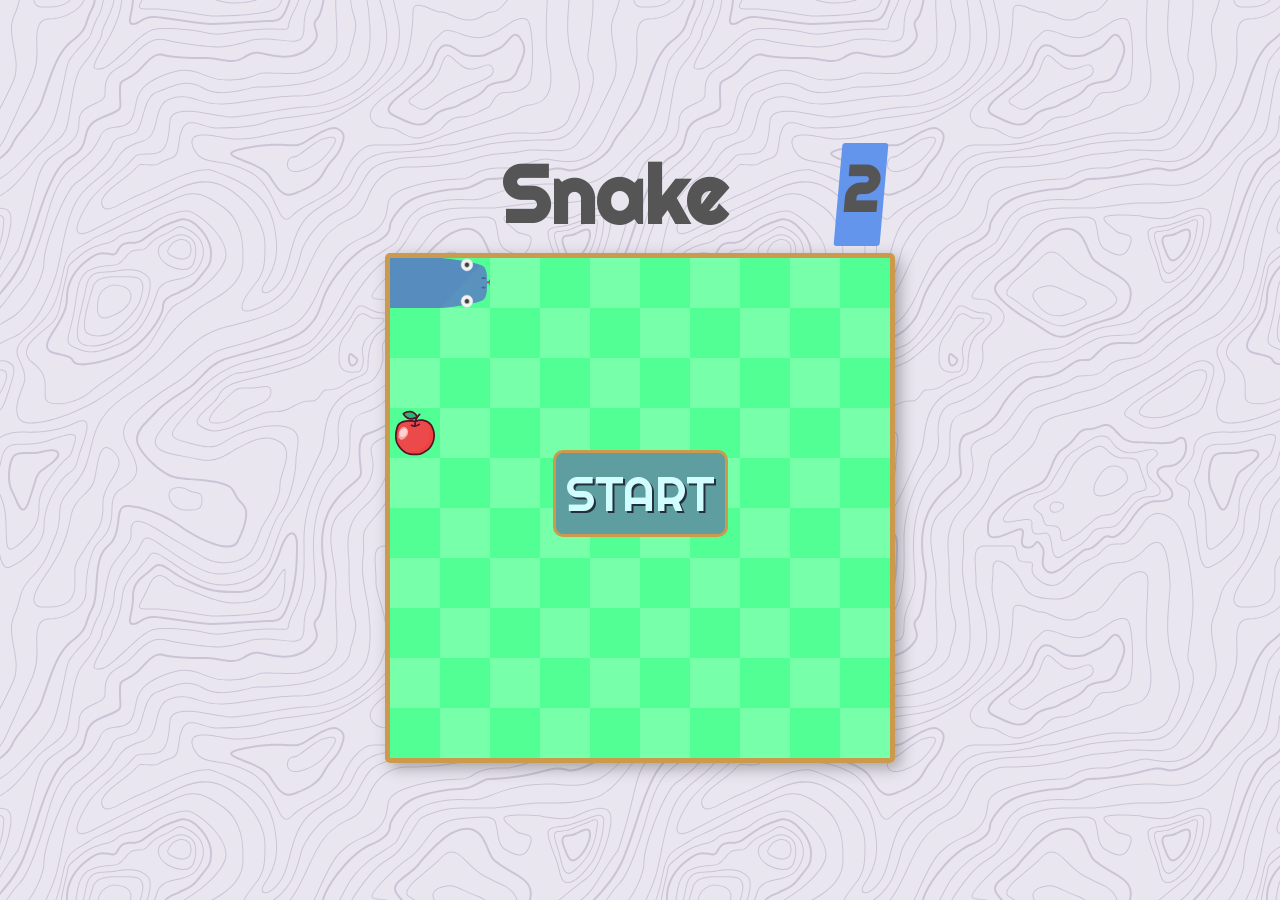
<file: index.html>
<!DOCTYPE html>
<html lang="en">

<head>
    <meta charset="UTF-8">
    <meta name="viewport" content="width=device-width, initial-scale=1.0">
    <meta http-equiv="X-UA-Compatible" content="ie=edge">
    <title>Snake game</title>

    <link rel="stylesheet" href="css/style.css">
    <link rel="stylesheet" href="css/bg.css">

</head>

<body>
    <div class="container">
        <div id="header">
            <h1 id="logo">Snake</h1>
            <h2 id="counter">0</h2>
        </div>
        <canvas id="canvas" width="500px" height="500px"></canvas>
        <div id="statement">
            <button id="start">START</button>
        </div>
    </div>

    <script src="script/canvas.js"></script>
</body>

</html>
</file>
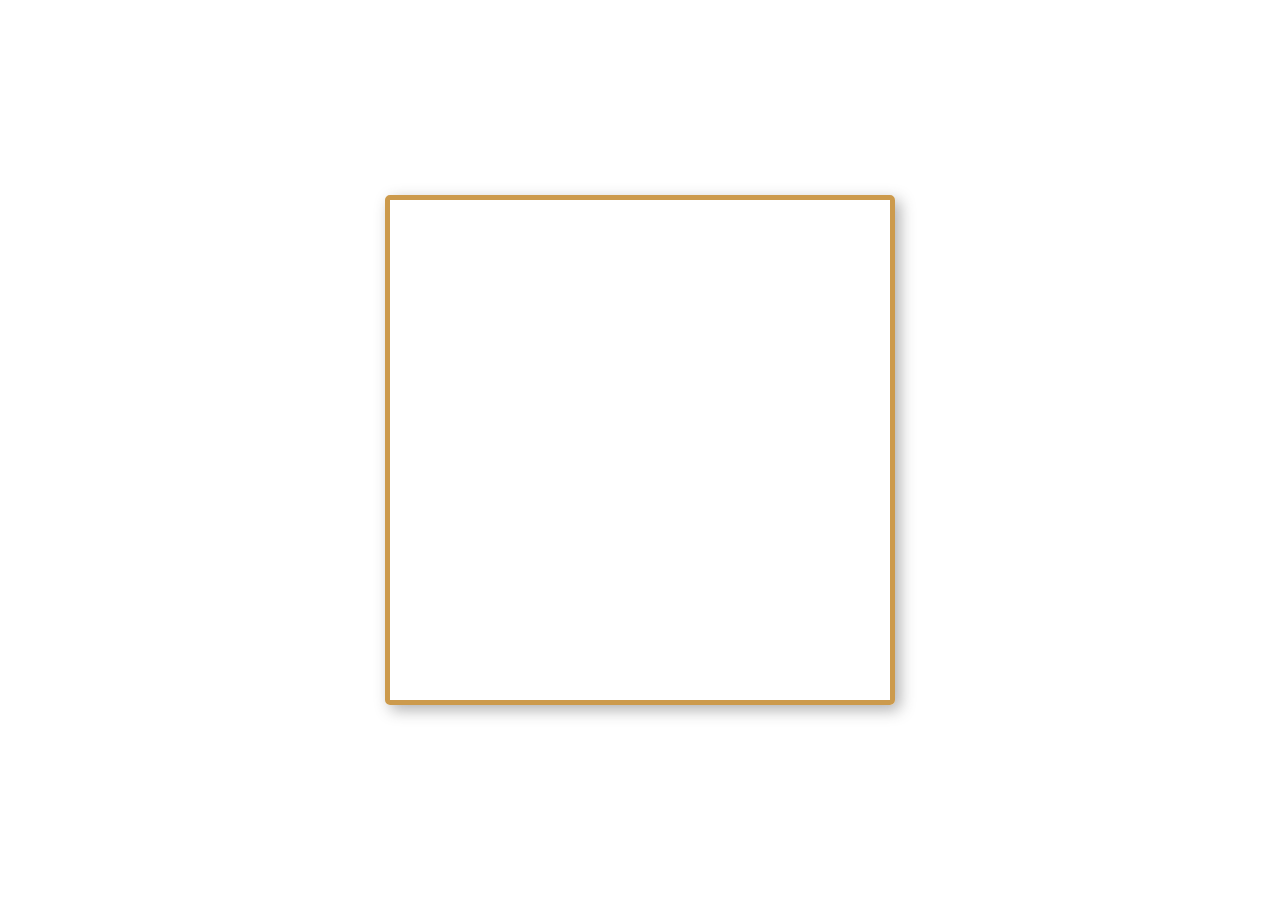
<file: canvas.html>
<!DOCTYPE html>
<html lang="en">

<head>
    <meta charset="UTF-8">
    <meta name="viewport" content="width=device-width, initial-scale=1.0">
    <meta http-equiv="X-UA-Compatible" content="ie=edge">
    <title>Snake game</title>

    <link rel="stylesheet" href="css/style.css">

</head>

<body>
    <div class="container">
        <canvas id="canvas" width="500px" height="500px"></canvas>
    </div>

    <script src="script/canvas.js"></script>
</body>

</html>
</file>
<file: css/style.css>
@import url(https://fonts.googleapis.com/css?family=Righteous);

body,
html, h2
{
    margin: 0;
    padding: 0;
    font-family: 'Righteous', cursive;

    /* background-color: #DFDBE5; */
}

* 
{
    box-sizing: border-box;
}

.container 
{
    display: flex;
    width: 100%;
    height: 100vh;
    justify-content: center;
    align-items: center;
    flex-direction: column;
}

#canvas 
{
    margin: 0;
    border: 5px solid #CC9A4C;
    border-radius: 5px;
    box-shadow: 5px 5px 15px rgba(58, 58, 58, .4);
}

#header
{
    width: 500px;
    display: flex;
    flex-direction: row;
    justify-content: space-between;
}

h1#logo,
#counter
{
    color: rgb(85, 85, 85);
    margin: 0.1em;
}

#logo
{
    flex-basis: 100%;
    flex: 1;
    text-align: center;
    font-size: 5em;
}

#counter
{
    margin-left: auto;
    background-color: cornflowerblue;
    padding: 0 5px;
    padding-top:5px;
    font-size: 4em;
    transform: skewX(-5deg);
    border-radius: 3px;
}

#statement
{
        display: flex;
        width: 100%;
        justify-content: center;
        align-items: center;
        flex-direction: column;
}

button
{
    font-family: 'Righteous', cursive;
    font-size: 3em;
    background-color: cadetblue;
    color: rgb(210, 253, 255);
    text-shadow: 2px 2px 0 rgb(34, 47, 63);
    border-radius: 10px;
    padding: 10px;
    border: 3px solid #CC9A4C;
    transition: all .5s ease-in;

    position: absolute;
    top: 50%;
}

button:hover
{
    background-color: dodgerblue;
}

p
{
    font-size: 2em;
}

.moveUp
{
    position: absolute;
    top: 50%;
    transform: translateY(-200%);
    margin-bottom: 15px;
}
</file>
<file: css/bg.css>
body
{
    background-color: #eae6f0;

    background-image: url("data:image/svg+xml,%3Csvg xmlns='http://www.w3.org/2000/svg' width='600' height='600' viewBox='0 0 600 600'%3E%3Cpath fill='%239C92AC' fill-opacity='0.4' d='M600 325.1v-1.17c-6.5 3.83-13.06 7.64-14.68 8.64-10.6 6.56-18.57 12.56-24.68 19.09-5.58 5.95-12.44 10.06-22.42 14.15-1.45.6-2.96 1.2-4.83 1.9l-4.75 1.82c-9.78 3.75-14.8 6.27-18.98 10.1-4.23 3.88-9.65 6.6-16.77 8.84-1.95.6-3.99 1.17-6.47 1.8l-6.14 1.53c-5.29 1.35-8.3 2.37-10.54 3.78-3.08 1.92-6.63 3.26-12.74 5.03a384.1 384.1 0 0 1-4.82 1.36c-2.04.58-3.6 1.04-5.17 1.52a110.03 110.03 0 0 0-11.2 4.05c-2.7 1.15-5.5 3.93-8.78 8.4a157.68 157.68 0 0 0-6.15 9.2c-5.75 9.07-7.58 11.74-10.24 14.51a50.97 50.97 0 0 1-4.6 4.22c-2.33 1.9-10.39 7.54-11.81 8.74a14.68 14.68 0 0 0-3.67 4.15c-1.24 2.3-1.9 4.57-2.78 8.87-2.17 10.61-3.52 14.81-8.2 22.1-4.07 6.33-6.8 9.88-9.83 12.99-.47.48-.95.96-1.5 1.48l-3.75 3.56c-1.67 1.6-3.18 3.12-4.86 4.9a42.44 42.44 0 0 0-9.89 16.94c-2.5 8.13-2.72 15.47-1.76 27.22.47 5.82.51 6.36.51 8.18 0 10.51.12 17.53.63 25.78.24 4.05.56 7.8.97 11.22h.9c-1.13-9.58-1.5-21.83-1.5-37 0-1.86-.04-2.4-.52-8.26-.94-11.63-.72-18.87 1.73-26.85a41.44 41.44 0 0 1 9.65-16.55c1.67-1.76 3.18-3.27 4.83-4.85.63-.6 3.13-2.96 3.75-3.57a71.6 71.6 0 0 0 1.52-1.5c3.09-3.16 5.86-6.76 9.96-13.15 4.77-7.42 6.15-11.71 8.34-22.44.86-4.21 1.5-6.4 2.68-8.6.68-1.25 1.79-2.48 3.43-3.86 1.38-1.15 9.43-6.8 11.8-8.72 1.71-1.4 3.26-2.81 4.7-4.3 2.72-2.85 4.56-5.54 10.36-14.67a156.9 156.9 0 0 1 6.1-9.15c3.2-4.33 5.9-7.01 8.37-8.07 3.5-1.5 7.06-2.77 11.1-4.02a233.84 233.84 0 0 1 7.6-2.2l2.38-.67c6.19-1.79 9.81-3.16 12.98-5.15 2.14-1.33 5.08-2.33 10.27-3.65l6.14-1.53c2.5-.63 4.55-1.2 6.52-1.82 7.24-2.27 12.79-5.06 17.15-9.05 4.05-3.72 9-6.2 18.66-9.9l4.75-1.82c1.87-.72 3.39-1.31 4.85-1.91 10.1-4.15 17.07-8.32 22.76-14.4 6.05-6.45 13.95-12.4 24.49-18.92 1.56-.96 7.82-4.6 14.15-8.33v-64.58c-4 8.15-8.52 14.85-12.7 17.9-2.51 1.82-5.38 4.02-9.04 6.92a1063.87 1063.87 0 0 0-6.23 4.98l-1.27 1.02a2309.25 2309.25 0 0 1-4.87 3.9c-7.55 6-12.9 10.05-17.61 13.19-3.1 2.06-3.86 2.78-8.06 7.13-5.84 6.07-11.72 8.62-29.15 10.95-11.3 1.5-20.04 4.91-30.75 11.07-1.65.94-7.27 4.27-6.97 4.1-2.7 1.58-4.69 2.69-6.64 3.66-5.63 2.8-10.47 4.17-15.71 4.17-17.13 0-41.44 11.51-51.63 22.83-12.05 13.4-31.42 27.7-45.25 31.16-7.4 1.85-11.85 7.05-14.04 14.69-1.26 4.4-1.58 8.28-1.58 13.82 0 .82.01.98.24 3.63.45 5.18.35 8.72-.77 13.26-1.53 6.2-4.89 12.6-10.59 19.43-13.87 16.65-22.88 46.58-22.88 71.68 0 2.39.02 4.26.06 8.75.12 10.8.1 15.8-.22 21.95-.56 11.18-2.09 20.73-5 29.3h-1.05c2.94-8.56 4.49-18.12 5.05-29.35.31-6.13.34-11.1.22-21.9-.04-4.48-.06-6.36-.06-8.75 0-25.32 9.07-55.47 23.12-72.32 5.6-6.72 8.88-12.99 10.38-19.03 1.09-4.4 1.18-7.85.74-12.93-.23-2.7-.24-2.86-.24-3.72 0-5.62.32-9.57 1.62-14.1 2.28-7.95 6.97-13.44 14.76-15.39 13.6-3.4 32.82-17.59 44.75-30.84C409 360.14 433.58 348.5 451 348.5c5.07 0 9.77-1.33 15.26-4.07 1.93-.96 3.9-2.05 6.58-3.62-.3.18 5.33-3.16 6.98-4.11 10.82-6.21 19.66-9.67 31.11-11.2 17.23-2.3 22.9-4.75 28.57-10.64 4.25-4.41 5.04-5.16 8.22-7.28 4.68-3.11 10.01-7.14 17.55-13.14a1113.33 1113.33 0 0 0 4.86-3.89l1.28-1.02a4668.54 4668.54 0 0 1 6.23-4.98c3.67-2.9 6.55-5.12 9.07-6.95 4.37-3.19 9.16-10.56 13.29-19.4v66.9zm0-116.23c-.62.01-1.27.06-1.95.13-6.13.63-13.83 3.45-21.83 7.45-3.64 1.82-8.46 2.67-14.17 2.71-4.7.04-9.72-.47-14.73-1.33-1.7-.3-3.26-.61-4.67-.93a31.55 31.55 0 0 0-3.55-.57 273.4 273.4 0 0 0-16.66-.88c-10.42-.16-17.2.74-17.97 2.73-.38.97.6 2.55 3.03 4.87 1.01.97 2.22 2.03 4.04 3.55a1746.07 1746.07 0 0 0 4.79 4.02c1.39 1.2 3.1 1.92 5.5 2.5.7.16.86.2 2.64.54 3.53.7 5.03 1.25 6.15 2.63 1.41 1.76 1.4 4.54-.15 8.88-2.44 6.83-5.72 10.05-10.19 10.33-3.63.23-7.6-1.29-14.52-5.06-4.53-2.47-6.82-7.3-8.32-15.26-.17-.87-.32-1.78-.5-2.86l-.43-2.76c-1.05-6.58-1.9-9.2-3.73-10.11-.81-.4-1.59-.74-2.36-1-2.27-.77-4.6-1.02-8.1-.92-2.29.07-14.7 1-13.77.93-20.55 1.37-28.8 5.05-37.09 14.99a133.07 133.07 0 0 0-4.25 5.44l-2.3 3.09-2.51 3.32c-4.1 5.36-7.06 8.48-10.39 11.12-.65.52-1.33 1.04-2.13 1.62l-4.11 2.94a106.8 106.8 0 0 0-5.16 3.99c-4.55 3.74-9.74 8.6-16.25 15.38-8.25 8.58-11.78 13.54-11.7 15.95.07 1.65 1.64 2.11 6.79 2.38 1.61.09 2.15.12 2.98.2 2.95.24 5.09.73 6.81 1.68 7.48 4.15 11.63 7.26 13.95 11.58 3.3 6.15.8 12.88-8.89 20.26-8.28 6.3-11.1 10.37-11.31 14.96-.06 1.17 0 1.93.26 4.43.69 6.47.25 10.65-2.8 17.42a44.23 44.23 0 0 1-4.16 7.53c-2.82 3.97-5.47 5.74-10.6 7.69-.43.16-3.34 1.23-4.27 1.59-1.8.68-3.38 1.36-5.01 2.14-4.18 2-8.4 4.6-13.1 8.24-8.44 6.51-13.23 14.56-15.98 25.06-1.1 4.2-1.55 6.81-2.8 15.21-1.26 8.6-2.17 12.64-4.08 16.55-2.1 4.28-11.93 26.59-12.97 28.88a382.7 382.7 0 0 1-6.37 13.41c-4.07 8.11-7.61 14.07-10.73 17.81-5.38 6.46-8.98 14.37-13.77 28.42a810.14 810.14 0 0 0-1.89 5.6c-1.8 5.35-2.96 8.6-4.26 11.85-6.13 15.32-25.43 26.31-46.46 26.31-11.2 0-20.58-2.74-31.02-8.55-5.6-3.13-4.55-2.42-22.26-14.54-14.33-9.8-17.7-10.73-20.47-6.9-.37.5-1.81 2.74-1.83 2.77a52.24 52.24 0 0 1-4.94 5.9c-.73.79-5.52 5.87-6.97 7.45-2.38 2.6-4.3 4.81-5.98 6.93a45.6 45.6 0 0 0-5.08 7.66c-1.29 2.57-1.9 5.25-2.66 10.6a997.6 997.6 0 0 1-.46 3.18h-1l.47-3.32c.77-5.45 1.4-8.2 2.75-10.9a46.54 46.54 0 0 1 5.2-7.84c1.7-2.14 3.63-4.38 6.03-6.98 1.45-1.59 6.24-6.68 6.96-7.46a51.58 51.58 0 0 0 4.84-5.78s1.47-2.26 1.86-2.8c3.25-4.5 7.08-3.44 21.84 6.67 17.67 12.08 16.62 11.38 22.19 14.48 10.3 5.73 19.5 8.43 30.53 8.43 20.65 0 39.57-10.77 45.54-25.69a219.7 219.7 0 0 0 4.24-11.8 6752.32 6752.32 0 0 0 1.88-5.6c4.83-14.16 8.47-22.14 13.96-28.73 3.05-3.66 6.56-9.57 10.6-17.61 1.97-3.93 4.04-8.31 6.35-13.38 1.03-2.28 10.88-24.61 12.98-28.91 1.85-3.79 2.75-7.76 4-16.25 1.24-8.44 1.7-11.07 2.81-15.32 2.8-10.7 7.71-18.94 16.33-25.6a73.18 73.18 0 0 1 13.29-8.35c1.66-.8 3.27-1.48 5.08-2.18.94-.36 3.86-1.43 4.28-1.59 4.95-1.88 7.44-3.55 10.14-7.33 1.35-1.9 2.68-4.3 4.06-7.37 2.97-6.58 3.39-10.59 2.72-16.9a27.13 27.13 0 0 1-.27-4.58c.22-4.94 3.21-9.24 11.7-15.7 9.33-7.11 11.66-13.34 8.62-19-2.2-4.09-6.25-7.12-13.55-11.17-1.57-.88-3.6-1.33-6.42-1.57-.8-.07-1.34-.1-2.95-.19-5.77-.3-7.63-.85-7.72-3.34-.1-2.81 3.5-7.87 11.97-16.69 6.53-6.8 11.75-11.69 16.33-15.45 1.79-1.47 3.42-2.72 5.2-4.03l4.12-2.94c.79-.58 1.46-1.08 2.1-1.59 3.26-2.6 6.16-5.65 10.21-10.94a383.2 383.2 0 0 0 2.5-3.32l2.31-3.09c1.8-2.39 3.04-4 4.29-5.48 8.47-10.17 16.98-13.96 37.27-15.3-.44.02 12-.9 14.32-.98 3.62-.1 6.05.16 8.46.98.8.27 1.62.62 2.47 1.04 2.27 1.14 3.17 3.87 4.27 10.85l.44 2.76c.17 1.07.33 1.97.5 2.83 1.44 7.69 3.62 12.29 7.8 14.57 6.76 3.68 10.6 5.15 13.99 4.94 4-.25 6.99-3.17 9.3-9.67 1.45-4.04 1.46-6.49.32-7.92-.9-1.12-2.28-1.62-5.57-2.27a55.8 55.8 0 0 1-2.67-.55c-2.54-.6-4.39-1.4-5.93-2.71a252.63 252.63 0 0 0-4.78-4.01 84.35 84.35 0 0 1-4.08-3.6c-2.73-2.6-3.86-4.43-3.28-5.95 1.02-2.64 7.82-3.54 18.93-3.37a230.56 230.56 0 0 1 16.73.88c2.76.39 3.2.49 3.68.6 1.4.3 2.95.62 4.62.91a82.9 82.9 0 0 0 14.56 1.32c5.56-.04 10.24-.86 13.73-2.6 8.1-4.05 15.89-6.9 22.17-7.56.7-.07 1.4-.11 2.05-.13v1zm0-100.94v1.5c-8.62 16.05-17.27 29.55-23.65 35.92-3.19 3.2-7.62 4.9-13.54 5.56-4.45.48-8.28.4-19.18-.2-9.91-.55-15.32-.44-20.52.78a84.05 84.05 0 0 1-15 2.11l-2.25.14c-12.49.75-19.37 1.78-32.72 5.74-4.5 1.33-9.27 2.49-14.3 3.48a246.27 246.27 0 0 1-32.6 3.97c-7.56.45-13.21.57-20.24.57-5.4 0-11.9 1.61-18 5.18-8.3 4.87-15.06 12.87-19.53 24.5a68.57 68.57 0 0 1-4.56 9.8c-3.6 6.2-6.92 8.99-13.38 12.18l-4.03 1.96a64.48 64.48 0 0 0-15.16 10.25c-8.2 7.33-13.72 16.63-22.54 35.6l-2.08 4.49c-7.3 15.7-11.5 23.3-17.35 29.87-7.7 8.66-20.25 14.42-40.31 20.08-4.37 1.23-19.04 5.08-19.24 5.13-6.92 1.87-11.68 3.34-15.63 4.92-10.55 4.22-18.71 10.52-36.38 26.52l-1.7 1.54c-8.58 7.76-13.41 11.9-18.81 15.88-3.95 2.9-8 5.67-12.97 8.91-2.06 1.34-10.3 6.6-12.33 7.94-11.52 7.5-18.53 13.04-24.62 20.08a62.01 62.01 0 0 0-6.44 8.85c-4.13 6.91-6.27 13.15-9.2 25.11l-1.54 6.26c-.6 2.45-1.15 4.54-1.72 6.58-2.97 10.7-6.9 17.36-14.78 26.91L69.6 491a148.51 148.51 0 0 0-4.19 5.3 23.9 23.9 0 0 0-3.44 6.28c-1.16 3.23-1.52 5.9-1.87 11.94-.58 10.05-1.42 15.04-4.63 22.67-1.57 3.72-5.66 14.02-6.41 15.8a73.46 73.46 0 0 1-3.57 7.4c-2.88 5.14-6.71 10.12-13.12 16.95-5.96 6.36-8.87 10.9-10.61 16a56.88 56.88 0 0 0-1.38 4.82l-.46 1.84h-1.03l.52-2.08c.52-2.09.92-3.49 1.4-4.9 1.8-5.25 4.78-9.9 10.84-16.36 6.35-6.78 10.13-11.7 12.97-16.77a72.5 72.5 0 0 0 3.52-7.29c.75-1.76 4.84-12.06 6.4-15.8 3.17-7.5 3.99-12.4 4.56-22.33.35-6.14.72-8.88 1.93-12.23a24.9 24.9 0 0 1 3.58-6.54c1.27-1.7 2.6-3.37 4.22-5.34l4.11-4.95c7.8-9.46 11.66-16 14.59-26.54.56-2.04 1.1-4.12 1.71-6.56l1.53-6.26c2.96-12.04 5.13-18.36 9.32-25.39 1.84-3.08 4-6.05 6.54-8.99 6.17-7.12 13.24-12.7 24.83-20.26 2.05-1.33 10.28-6.6 12.33-7.94 4.96-3.22 9-5.98 12.92-8.87 5.37-3.95 10.19-8.08 18.74-15.82l1.7-1.54c17.76-16.09 25.98-22.43 36.67-26.7 4-1.6 8.8-3.09 15.75-4.96.21-.06 14.87-3.9 19.22-5.13 19.9-5.61 32.32-11.31 39.85-19.78 5.76-6.48 9.93-14.02 17.18-29.64l2.09-4.5c8.87-19.07 14.44-28.46 22.77-35.9a65.48 65.48 0 0 1 15.38-10.4l4.04-1.97c6.3-3.1 9.47-5.77 12.96-11.77a67.6 67.6 0 0 0 4.48-9.67c4.56-11.84 11.47-20.02 19.97-25 6.25-3.66 12.93-5.32 18.5-5.32 7.01 0 12.65-.12 20.17-.57a245.3 245.3 0 0 0 32.47-3.96c5-.98 9.75-2.13 14.22-3.45 13.43-3.98 20.38-5.02 32.94-5.78l2.24-.14c5.76-.37 9.8-.9 14.85-2.09 5.31-1.25 10.79-1.35 22.6-.7 9.04.5 12.84.58 17.21.1 5.71-.62 9.94-2.26 12.95-5.26 6.44-6.45 15.3-20.37 24.35-36.72zm0 450.21c-1.28-4.6-2.2-10.55-3.33-20.25l-.24-2.04-.23-2.03c-1.82-15.7-3.07-21.98-5.55-24.47-2.46-2.46-3.04-5.03-2.52-8.64.1-.6.18-1.1.39-2.15.69-3.54.77-5.04.08-6.84-.91-2.38-3.31-4.41-7.79-6.26-5.08-2.09-6.52-4.84-4.89-8.44.66-1.45 1.79-3.02 3.52-5.01 1.04-1.2 5.48-5.96 5.08-5.53 6.15-6.7 8.98-11.34 8.98-16.48a15.2 15.2 0 0 1 6.5-12.89v1.26a14.17 14.17 0 0 0-5.5 11.63c0 5.47-2.93 10.29-9.24 17.16.38-.42-4.04 4.33-5.07 5.5-1.67 1.93-2.75 3.43-3.36 4.77-1.37 3.04-.23 5.22 4.36 7.1 4.71 1.95 7.32 4.16 8.34 6.83.78 2.04.7 3.67-.03 7.4-.2 1.03-.3 1.51-.38 2.09-.48 3.33.03 5.59 2.23 7.8 2.74 2.74 3.98 8.96 5.84 25.06l.24 2.03.23 2.04c.82 7.01 1.53 12.06 2.34 16.03v4.33zm0-62.16c-1.4-3.13-4.43-9.9-4.95-11.17-1.02-2.53-1.25-3.8-.91-5.18.2-.84 2.05-4.68 2.32-5.33a70.79 70.79 0 0 0 3.54-11.2v3.99a62.82 62.82 0 0 1-2.62 7.6c-.31.75-2.09 4.46-2.27 5.18-.28 1.12-.08 2.22.87 4.57.41 1.02 2.5 5.7 4.02 9.09v2.45zm0-85.09c-1.65 1.66-3.66 2.9-6.4 4.13-.25.1-13.97 5.47-20.4 8.43-9.35 4.32-16.7 5.9-23.03 5.25-5.08-.53-9.02-2.25-14.77-5.92l-3.2-2.07a77.4 77.4 0 0 0-5.44-3.27c-4.05-2.18-3.25-5.8 1.47-10.47 3.71-3.68 9.6-7.93 18.73-13.8l4.46-2.82c17.95-11.33 18.22-11.5 22.27-14.74 11.25-9 19.69-14.02 26.31-15.1v1.02c-6.37 1.1-14.62 6-25.69 14.86-4.1 3.28-4.34 3.44-22.36 14.8a652.4 652.4 0 0 0-4.45 2.83c-9.07 5.83-14.92 10.05-18.57 13.66-4.31 4.28-4.95 7.13-1.7 8.88 1.7.91 3.29 1.88 5.5 3.3l3.2 2.08c5.64 3.59 9.45 5.25 14.34 5.76 6.13.64 13.32-.9 22.52-5.15 6.46-2.98 20.18-8.35 20.4-8.44 3.04-1.37 5.1-2.71 6.81-4.69v1.47zm0-41.37v1c-6.56.26-12.11 3.13-19.71 9.08l-4.63 3.68a51.87 51.87 0 0 1-4.4 3.14c-.82.52-5.51 3.33-6.22 3.76-3.31 2-6.15 3.8-8.87 5.6a112.61 112.61 0 0 0-8.16 5.92c-4.61 3.72-7.4 6.9-7.97 9.35-.63 2.67 1.48 4.53 7.05 5.46 10.7 1.78 20.92-.05 30.45-4.65a61.96 61.96 0 0 0 17.1-12.2 41.8 41.8 0 0 0 5.36-7.42v1.92a38.94 38.94 0 0 1-4.64 6.19 62.95 62.95 0 0 1-17.39 12.41c-9.7 4.68-20.13 6.55-31.05 4.73-6.06-1-8.65-3.29-7.85-6.67.64-2.74 3.53-6.05 8.31-9.9 2.35-1.9 5.1-3.88 8.24-5.97 2.73-1.82 5.58-3.61 8.9-5.62.72-.44 5.4-3.24 6.22-3.75 1.26-.8 2.6-1.76 4.3-3.09.8-.62 3.9-3.1 4.63-3.67 7.77-6.1 13.49-9.04 20.33-9.3zm0-154.6v1c-1.75-.24-4.3.23-7.82 1.55-10.01 3.75-13.8 5.07-19.15 6.76-1.78.56-2.63.83-3.87 1.24-1.48.5-3.16.76-6.74 1.16a1550.34 1550.34 0 0 0-2.64.3c-7.8.94-11.28 2.47-11.28 6.07 0 4.45 2.89 13.18 7.96 25.81a57.34 57.34 0 0 1 2.33 7.6 258.32 258.32 0 0 1 .84 3.46c1.86 7.62 3.17 10.71 5.56 11.67 2.21.88 4.7.6 7.47-.72 3.48-1.69 7.22-4.94 11.2-9.47 1.52-1.7 2.97-3.49 4.59-5.57l3.16-4.1c2.59-3.23 6.07-12.21 8.39-20.23v3.45c-2.29 7.2-5.27 14.5-7.61 17.41-.44.55-2.67 3.46-3.15 4.09-1.63 2.1-3.1 3.9-4.62 5.62-4.08 4.61-7.9 7.94-11.53 9.7-2.99 1.44-5.77 1.75-8.28.74-2.84-1.13-4.2-4.34-6.15-12.35a2097.48 2097.48 0 0 1-.84-3.46c-.8-3.2-1.47-5.45-2.28-7.46-5.14-12.8-8.04-21.55-8.04-26.19 0-4.37 3.84-6.06 12.16-7.07a160.9 160.9 0 0 1 2.65-.3c3.5-.39 5.15-.64 6.53-1.1 1.26-.42 2.1-.7 3.88-1.26 5.34-1.68 9.11-3 19.1-6.74 3.53-1.32 6.22-1.84 8.18-1.61zM0 292c10.13-11.31 18.13-23.2 23.07-35.39 3.3-8.14 6.09-16.12 10.81-30.55l1.59-4.84c6.53-19.94 10.11-29.82 14.77-39.56 6.07-12.72 12.55-21.18 20.27-25.54 6.66-3.76 10.2-7.86 12.22-13.15a46.6 46.6 0 0 0 1.86-6.58c1.23-5.2 2.05-7.59 3.93-10.36 2.45-3.62 6.27-6.53 12.1-8.96 15.78-6.58 16.73-7.04 18.05-9.01.65-.98.83-2.15.74-4.51-.03-.73-.23-3.82-.24-4A93.8 93.8 0 0 1 119 94c0-10.04.18-11.37 2.37-13.15.52-.42 1.13-.8 2.07-1.3.27-.14 2.18-1.12 2.84-1.48a68.4 68.4 0 0 0 9.12-5.87c2.06-1.54 2.64-2.14 8.01-7.93 3.78-4.09 6.21-6.36 8.96-8.12 3.64-2.33 7.2-3.12 10.9-2.11 4.4 1.2 10.81 2 18.78 2.46 6.9.4 12.9.5 21.95.5 4.87 0 8.97.47 15.4 1.57 7.77 1.33 9.3 1.54 12.38 1.54 4.05 0 7.43-.88 10.68-2.95 5.06-3.22 8.11-4.67 11.2-5.2 3.62-.64 4.77-.46 16.55 2.06 17.26 3.7 30.85 1.36 41.06-9.7 5.1-5.53 5.48-8.9 3.48-14.8-.83-2.42-1.03-3.1-1.17-4.3-.29-2.52.5-4.71 2.71-6.93 2.65-2.65 4.72-9.17 6.22-18.29h2.03c-1.56 9.71-3.77 16.65-6.83 19.7-1.79 1.8-2.36 3.39-2.14 5.28.11 1 .3 1.63 1.07 3.9 2.22 6.53 1.76 10.66-3.9 16.8-10.77 11.66-25.07 14.13-42.95 10.3-11.42-2.45-12.55-2.62-15.78-2.06-2.77.48-5.62 1.84-10.47 4.92a20.93 20.93 0 0 1-11.76 3.27c-3.25 0-4.81-.22-12.73-1.57C212.74 59.46 208.73 59 204 59c-9.1 0-15.11-.1-22.07-.5-8.09-.47-14.62-1.29-19.2-2.54-5.62-1.53-10.17 1.38-17.85 9.66-5.5 5.94-6.08 6.53-8.28 8.18a70.38 70.38 0 0 1-9.38 6.03c-.68.37-2.58 1.35-2.84 1.49-.84.44-1.35.76-1.75 1.08C121.16 83.6 121 84.8 121 94c0 1.85.06 3.54.17 5.44 0 .17.2 3.28.24 4.03.1 2.75-.13 4.29-1.08 5.71-1.67 2.5-2.27 2.8-18.95 9.74-5.48 2.29-8.99 4.96-11.2 8.24-1.71 2.51-2.47 4.73-3.64 9.7-.83 3.5-1.21 4.92-1.94 6.83-2.18 5.73-6.05 10.19-13.1 14.18-7.3 4.12-13.55 12.28-19.46 24.66-4.6 9.64-8.17 19.46-14.67 39.32l-1.58 4.84c-4.75 14.47-7.54 22.48-10.86 30.69-5.28 13.01-13.95 25.65-24.93 37.6v-2.97zm0 78v-.5l1-.01c6.32 0 7.47 5.2 4.6 13.36a60.36 60.36 0 0 1-5.6 11.3v-1.92a57.76 57.76 0 0 0 4.65-9.72c2.69-7.6 1.71-12.02-3.65-12.02-.34 0-.67 0-1 .02v-46.59a340.96 340.96 0 0 0 13.71-8.34c13.66-9.46 29.79-37.6 29.79-53.59 0-18.1 21.57-72.64 32.23-79.42 12.71-8.09 32.24-27.96 35.8-37.75 1.93-5.3 5.5-7.27 14.42-9.37 6.15-1.44 8.64-2.42 10.67-4.79 1.5-1.74 2.72-4.79 4.33-10.3.23-.78 1.9-6.68 2.43-8.46 3.62-12.08 7.3-18.49 13.47-20.39 2.5-.76 3.03-.98 9.74-3.7 7.49-3.03 11.97-4.43 17.12-4.92 6.75-.65 13.13.75 19.55 4.67 5.43 3.32 12.19 4.72 20.17 4.56 6.03-.12 12.2-1.07 19.83-2.8 1.82-.4 7.38-1.74 8.26-1.94 2.69-.6 4.34-.89 5.48-.89 4.97 0 8.93-.05 14.2-.27 7.9-.32 15.56-.92 22.75-1.88 8.5-1.14 15.9-2.73 21.88-4.82 18.9-6.62 32.64-18.3 33.67-27.59.29-2.56.4-2.96 2.79-11.11 2.33-7.95 3.21-12.93 2.72-18.23-.2-2.24-.69-4.38-1.48-6.42-1.5-3.92-2.63-9.4-3.43-16.18h.9c.77 6.47 1.89 11.72 3.47 15.82a24.93 24.93 0 0 1 1.54 6.69c.5 5.46-.4 10.54-2.77 18.6-2.36 8.06-2.47 8.47-2.74 10.95-1.09 9.75-15.1 21.68-34.33 28.41-6.06 2.12-13.52 3.72-22.09 4.87-7.22.96-14.92 1.57-22.83 1.89-5.3.21-9.27.27-14.25.27-1.04 0-2.64.27-5.26.87-.87.2-6.43 1.53-8.26 1.94-7.68 1.73-13.92 2.7-20.03 2.82-8.15.17-15.1-1.27-20.71-4.7-6.23-3.81-12.4-5.16-18.93-4.54-5.04.48-9.44 1.86-16.84 4.86-6.75 2.74-7.29 2.95-9.82 3.73-5.73 1.76-9.28 7.96-12.81 19.72-.53 1.77-2.2 7.66-2.43 8.46-1.66 5.65-2.91 8.78-4.53 10.67-2.22 2.58-4.84 3.62-12.01 5.3-7.8 1.83-11.13 3.66-12.9 8.54-3.65 10.04-23.32 30.06-36.2 38.25C65.94 190 44.5 244.2 44.5 262c0 16.34-16.3 44.78-30.22 54.41-2.14 1.48-8.24 5.12-14.28 8.68v-1.16 46.09zm0-173.7v-1.11c7.42-3.82 14.55-10.23 21.84-18.98 3.8-4.56 14.21-18.78 15.79-20.55 1.8-2.04 4.06-3.96 7.42-6.45 1.08-.8 4.92-3.57 5.49-3.99 9.36-6.85 14-11.96 15.98-19.36.8-2.98 1.54-6.78 2.46-12.3.23-1.44 2-12.46 2.56-15.79 2.87-16.77 5.73-26.79 10.07-32.1C92.46 52.43 101.5 38.13 101.5 33c0-2.54.34-3.35 6.05-15.71.68-1.49 1.25-2.74 1.77-3.93 2.5-5.75 3.9-10.04 4.14-13.36h1c-.23 3.48-1.66 7.87-4.23 13.76-.52 1.2-1.09 2.45-1.78 3.95-5.54 12.01-5.95 12.99-5.95 15.29 0 5.47-9.09 19.84-20.11 33.31-4.2 5.12-7.03 15.06-9.86 31.64-.57 3.33-2.33 14.33-2.57 15.78-.92 5.56-1.67 9.38-2.48 12.4-2.05 7.68-6.82 12.93-16.35 19.91l-5.49 3.98c-3.3 2.45-5.51 4.34-7.27 6.31-1.53 1.73-11.94 15.93-15.76 20.53-7.52 9.02-14.88 15.6-22.61 19.46zm0 361.83v-4.33c.48 2.36 1 4.35 1.6 6.15 2 6.03 4.6 8.26 8.19 6.59C28.76 557.69 43.5 542.4 43.5 527c0-16.2 6.37-31.99 17.1-46.3 1.88-2.5 3.66-4.4 5.53-6 .73-.62 1.45-1.18 2.3-1.8l2-1.43c3.68-2.68 5.32-5.28 7.08-12.59.75-3.07 1.38-5.02 4.2-13.26l.63-1.88c3.24-9.58 4.56-14.97 4.17-18.65-.48-4.43-3.8-5.23-11.3-1.64a81.12 81.12 0 0 1-9.15 3.7c-13.89 4.67-26.96 5.8-42.66 5.42l-1.95-.05-1.45-.02a39.8 39.8 0 0 0-15.05 2.96A21.81 21.81 0 0 0 0 438.37v-1.26a23.55 23.55 0 0 1 4.55-2.57 40.77 40.77 0 0 1 16.92-3.02l1.95.05c15.6.38 28.57-.75 42.32-5.37a80.12 80.12 0 0 0 9.04-3.65c8.04-3.84 12.16-2.85 12.72 2.43.42 3.89-.92 9.34-4.21 19.08l-.64 1.88c-2.8 8.2-3.43 10.15-4.16 13.18-1.82 7.52-3.59 10.34-7.47 13.16l-2 1.43c-.84.6-1.54 1.15-2.25 1.75a35.45 35.45 0 0 0-5.37 5.84c-10.61 14.15-16.9 29.74-16.9 45.7 0 15.88-15 31.45-34.29 40.45-4.3 2.01-7.39-.66-9.56-7.18-.23-.68-.44-1.39-.65-2.13zm0-62.16v-2.45l1.46 3.27c2.1 4.8 3.46 10.33 4.26 16.77.66 5.3.84 9.3 1.04 18.5.2 9.32.5 12.75 1.63 15.05 1.28 2.6 3.67 2.35 8.29-1.5 17.14-14.3 21.82-22.9 21.82-38.62 0-7.17 1.1-12.39 3.7-17.68 2.27-4.67 3.65-6.62 13.4-19.62a69.8 69.8 0 0 1 7.6-8.79 44.76 44.76 0 0 1 3.54-3.06c.38-.3.64-.52.89-.74a10.47 10.47 0 0 0 2.63-3.32 35.78 35.78 0 0 0 2.26-5.94l.37-1.2.36-1.15c.29-.91.48-1.55.66-2.16.45-1.53.74-2.68.91-3.66.38-2.2.12-3.49-.85-4.15-2.35-1.61-9.28-.24-23.8 4.94-9.54 3.4-16.12 4.17-27.85 4.26-7.71.06-10.43.4-13.25 2.12-3.48 2.12-5.84 6.4-7.58 14.26-.5 2.2-.99 4.19-1.49 5.98v-3.98l.51-2.22c1.8-8.1 4.28-12.6 8.04-14.9 3.04-1.85 5.86-2.2 13.77-2.26 11.61-.09 18.1-.84 27.51-4.2 14.93-5.32 21.95-6.71 24.7-4.83 1.38.94 1.71 2.6 1.28 5.15a33.69 33.69 0 0 1-.94 3.78l-.66 2.17-.36 1.15-.37 1.2a36.64 36.64 0 0 1-2.33 6.1c-.8 1.53-1.61 2.52-2.86 3.61l-.92.77-1.02.83c-.9.74-1.65 1.4-2.47 2.18a68.84 68.84 0 0 0-7.48 8.66c-9.7 12.93-11.07 14.87-13.31 19.46-2.52 5.15-3.59 10.22-3.59 17.24 0 16.04-4.82 24.91-22.18 39.38-5.04 4.2-8.18 4.55-9.83 1.18-1.22-2.5-1.52-5.94-1.73-15.47-.2-9.16-.38-13.15-1.03-18.4-.79-6.34-2.12-11.8-4.19-16.49L0 495.98zM379.27 0h1.04l1.5 5.26c3.28 11.56 4.89 19.33 5.26 27.8.49 11.01-1.52 21.26-6.63 31.17-7.8 15.13-20.47 26.5-36.22 34.1-12.38 5.96-26.12 9.17-36.22 9.17-6.84 0-17.24 1.38-37.27 4.62l-2.27.37c-24.5 3.99-31.65 5-37.46 5-3.49 0-4.08-.08-19.54-2.8-3.56-.64-6.32-1.1-9-1.5-20.23-2.96-31-1.2-31.96 7.86-.1.85-.18 1.72-.29 2.81l-.27 2.73c-1.1 10.9-2.02 15.73-4.31 19.96-2.9 5.34-7.77 7.95-15.63 7.95-10.2 0-12.92.6-15.5 3.17.52-.51-5.03 5.85-8.16 8.7-2.75 2.5-14.32 12.55-15.77 13.83a341.27 341.27 0 0 0-6.54 5.92c-6.97 6.49-11.81 11.76-14.6 16.15-5.92 9.3-10.48 18.04-11.69 24.08-1.66 8.3 3.67 9.54 19.02 1.21a626.23 626.23 0 0 1 44.54-21.9c3.5-1.56 14.04-6.2 15.68-6.95 5.05-2.25 8.3-3.8 10.78-5.15l1.95-1.07 2.18-1.18c1.76-.94 3.38-1.76 5-2.55 18.1-8.72 34.48-10.46 50.33-1.2 22.89 13.34 38.28 37.02 38.28 56.44 0 19.12-.73 25.13-5.18 33.2a45.32 45.32 0 0 1-4.94 7.12c-6.47 7.77-11.81 16.2-12.76 21.27-1.2 6.34 4.69 7.03 20.17-.05 13.31-6.08 22.4-14.95 28.5-26.32a80.51 80.51 0 0 0 6.1-15.13c.9-2.98 3.17-11.65 3.41-12.48a29.02 29.02 0 0 1 1.75-4.83c7.47-14.93 21.09-30.5 36.25-37.24 7.61-3.38 13-9.65 19.4-20.79.84-1.48 4.26-7.64 5.14-9.17 3.52-6.1 6.22-9.7 9.37-11.98 10.15-7.4 28.7-11.1 50.29-11.1 7.52 0 16.54-1.24 27.51-3.58a420.1 420.1 0 0 0 14.96-3.52c-1.3.33 15.54-3.98 19.42-4.89 14.15-3.33 41.07-5.01 64.11-5.01 17.36 0 27.82-9.23 38.53-38.67 6.62-18.21 6.62-26.37 2.69-34.35l-1.18-2.37A13.36 13.36 0 0 1 587.5 58c0-4.03 0-4.01 2.5-24.56.46-3.73.8-6.74 1.12-9.64.9-8.45 1.38-15.2 1.38-20.8 0-.94-.02-1.94-.04-3h1c.03 1.06.04 2.06.04 3 0 5.65-.48 12.43-1.39 20.9-.3 2.91-.66 5.93-1.11 9.66-2.5 20.45-2.5 20.47-2.5 24.44 0 1.97.45 3.57 1.45 5.68.24.51 1.16 2.35 1.17 2.36 4.06 8.24 4.06 16.68-2.65 35.13-10.84 29.8-21.63 39.33-39.47 39.33-22.96 0-49.83 1.68-63.89 4.99-3.86.9-20.69 5.2-19.4 4.88a421.05 421.05 0 0 1-14.99 3.53c-11.04 2.35-20.11 3.6-27.72 3.6-21.4 0-39.76 3.67-49.7 10.9-3 2.19-5.64 5.7-9.1 11.68-.87 1.52-4.29 7.68-5.14 9.17-6.49 11.3-12 17.71-19.86 21.2-14.9 6.63-28.38 22.03-35.75 36.77a28.17 28.17 0 0 0-1.69 4.67c-.23.8-2.5 9.49-3.4 12.5a81.48 81.48 0 0 1-6.19 15.3c-6.2 11.56-15.44 20.58-28.96 26.76-16.1 7.36-23 6.55-21.58-1.04 1-5.29 6.4-13.83 12.99-21.73a44.33 44.33 0 0 0 4.82-6.96c4.35-7.88 5.06-13.77 5.06-32.72 0-19.04-15.19-42.4-37.72-55.55-15.57-9.08-31.62-7.38-49.45 1.21a132.9 132.9 0 0 0-7.14 3.71l-1.95 1.07a158.83 158.83 0 0 1-10.85 5.19c-1.65.74-12.18 5.38-15.69 6.95a625.25 625.25 0 0 0-44.46 21.86c-15.95 8.66-22.37 7.16-20.48-2.29 1.24-6.2 5.83-15.02 11.82-24.42 2.85-4.48 7.74-9.8 14.77-16.34 1.98-1.85 4.12-3.79 6.56-5.94 1.46-1.29 13.02-11.33 15.75-13.82 3.09-2.8 8.6-9.14 8.14-8.67 2.82-2.82 5.75-3.46 16.2-3.46 7.5 0 12.04-2.43 14.75-7.42 2.2-4.07 3.11-8.84 4.2-19.59l.26-2.73.3-2.81c.56-5.42 4.47-8.5 11.23-9.6 5.44-.88 12.51-.51 21.86.86 2.7.4 5.47.86 9.04 1.49 15.33 2.7 15.96 2.8 19.36 2.8 5.73 0 12.9-1.03 37.3-5l2.27-.36c20.1-3.26 30.52-4.64 37.43-4.64 9.95 0 23.54-3.18 35.78-9.08 15.57-7.5 28.09-18.73 35.78-33.65 5.02-9.75 7-19.82 6.51-30.67-.37-8.37-1.96-16.08-5.23-27.57L379.27 0zm13.68 0h1.02c.78 3.9 1.92 8.7 3.51 14.88 3.63 14.05 3.06 27.03-.75 38.77a61 61 0 0 1-11.35 20.68 138.36 138.36 0 0 1-19.32 18.77c-11.32 9.02-23.36 15.49-35.95 18.39a258.63 258.63 0 0 1-22.57 4.07c-3.17.44-6.36.85-10.3 1.32l-9.39 1.12c-11.53 1.41-17.45 2.55-21.64 4.46-9.28 4.21-28.35 6.04-49.21 6.04-1.37 0-2.8-.12-4.3-.35-2.62-.41-5-1.03-9.14-2.29-7.34-2.21-9.63-2.75-12.63-2.56-3.9.23-6.63 2.29-8.47 6.89-1.86 4.66-2.42 7.53-3.34 14.98-1.1 8.98-2.87 12.12-9.97 14.3a40.12 40.12 0 0 0-6.8 2.66c-.63.33-1.16.64-1.76 1.02l-1.34.86c-1.9 1.14-3.86 1.49-9.25 1.49-3.2 0-8.83-.55-9.51-.39-1.22.28-.75-.14-7.14 6.24-1.5 1.5-3.49 3.18-6.32 5.37-1.52 1.18-7.16 5.43-7.94 6.03-4.96 3.78-8.33 6.6-11.06 9.38-4.88 4.98-6.85 9.15-5.56 12.7 1.34 3.67 4.07 4.42 8.9 2.82a55.72 55.72 0 0 0 7.77-3.48c1.5-.77 7.78-4.13 9.37-4.96a116.8 116.8 0 0 1 12.31-5.68 162.2 162.2 0 0 0 11.04-4.84c2.04-.97 10.74-5.16 13-6.22 4.41-2.1 8.1-3.78 11.65-5.29 17.14-7.3 29.32-9.9 37.67-6.65l5.43 2.1c2.3.88 4.17 1.62 6.02 2.38a150.9 150.9 0 0 1 13.07 6c18.34 9.63 30.35 22.13 34.79 39.87 6.96 27.85 3.6 45.53-8.08 62.4-3.97 5.75-3.52 9.2.06 8.97 4.14-.28 10.21-4.95 15.11-12.52 3.1-4.8 5.1-10.45 8.05-21.53l1.69-6.35c.66-2.47 1.24-4.52 1.83-6.5 4.93-16.56 11-27.28 21.56-34.76 7.15-5.06 23.73-15.5 25.48-16.75 6.74-4.81 10.53-9.44 14.34-18 7.74-17.44 21.09-24.34 44.47-24.34 9.36 0 17.91-1.13 29.53-3.49a624.86 624.86 0 0 0 6.2-1.28c2.4-.5 4.07-.84 5.66-1.13 4.03-.74 7.04-1.1 9.61-1.1 4.44 0 9.39-1 31.39-5.99l2.95-.66c16.34-3.67 25.64-5.35 31.66-5.35 1.54 0 2.4.01 6.4.1 7.8.15 12.27.13 17.33-.2 16.41-1.06 26.73-5.36 29.8-14.56a87.1 87.1 0 0 1 3.55-8.83c-.15.31 2.29-4.96 2.9-6.38 5.38-12.3 5.57-21.92-1.44-39.44a86.4 86.4 0 0 1-5.26-20.72c-1.61-11.98-1.38-23.14.1-40.35l.2-2.12h1l-.2 2.2c-1.48 17.15-1.7 28.24-.11 40.14a85.4 85.4 0 0 0 5.2 20.47c7.1 17.78 6.91 27.67 1.43 40.22-.62 1.43-3.06 6.72-2.91 6.4a86.17 86.17 0 0 0-3.52 8.73c-3.23 9.72-13.9 14.15-30.68 15.24-5.1.33-9.58.35-17.42.2-3.98-.09-4.84-.1-6.37-.1-5.91 0-15.18 1.67-31.44 5.32l-2.95.67c-22.16 5.02-27.05 6.01-31.61 6.01-2.5 0-5.45.36-9.43 1.09-1.58.29-3.25.62-5.64 1.11a4894.21 4894.21 0 0 0-6.2 1.29c-11.68 2.37-20.3 3.51-29.73 3.51-23.02 0-36 6.71-43.53 23.66-3.9 8.8-7.82 13.58-14.7 18.5-1.78 1.27-18.36 11.7-25.48 16.75-10.34 7.32-16.3 17.87-21.19 34.23-.58 1.96-1.15 4-1.82 6.47l-1.69 6.35c-2.98 11.18-5 16.9-8.17 21.81-5.05 7.81-11.37 12.68-15.89 12.98-4.7.31-5.3-4.23-.94-10.53 11.52-16.64 14.82-34.03 7.92-61.6-4.35-17.42-16.16-29.72-34.27-39.22-4-2.1-8.2-4-12.99-5.97-1.84-.75-3.7-1.49-6-2.38l-5.43-2.08c-8.03-3.12-20.02-.58-36.92 6.63-3.52 1.5-7.21 3.19-11.61 5.27l-13 6.22c-4.71 2.22-8.16 3.75-11.11 4.88a115.87 115.87 0 0 0-12.21 5.63c-1.58.83-7.86 4.18-9.37 4.96a56.55 56.55 0 0 1-7.9 3.54c-5.3 1.75-8.62.85-10.17-3.43-1.46-4.02.66-8.5 5.8-13.74 2.75-2.82 6.16-5.66 11.15-9.48.79-.6 6.43-4.85 7.94-6.02a66.96 66.96 0 0 0 6.23-5.28c6.74-6.74 6.1-6.16 7.61-6.51.87-.2 6.69.36 9.74.36 5.22 0 7.03-.32 8.74-1.35l1.31-.84c.62-.4 1.18-.72 1.84-1.07a41.07 41.07 0 0 1 6.96-2.72c6.64-2.04 8.22-4.84 9.28-13.47.93-7.53 1.5-10.47 3.4-15.24 1.99-4.95 5.04-7.26 9.34-7.51 3.17-.2 5.5.35 12.97 2.6a63.54 63.54 0 0 0 9.02 2.26c1.45.22 2.83.34 4.14.34 20.71 0 39.7-1.82 48.8-5.96 4.32-1.96 10.29-3.1 21.93-4.53l9.4-1.12c3.92-.48 7.11-.88 10.27-1.32 8.16-1.14 15.4-2.43 22.49-4.06 12.42-2.86 24.33-9.26 35.55-18.2a137.4 137.4 0 0 0 19.18-18.64 60.02 60.02 0 0 0 11.15-20.32c3.76-11.57 4.32-24.36.75-38.23A284.86 284.86 0 0 1 392.95 0zM506.7 0h1.26c-.5.66-.9 1.18-1.17 1.51-3.95 4.96-6.9 7.92-9.82 9.57A10.02 10.02 0 0 1 492 12.5c-2.38 0-4.24.67-6.71 2.21l-2.65 1.71c-4.38 2.8-8.01 4.08-13.64 4.08-5.6 0-9.99-1.26-16.08-4.05a202.63 202.63 0 0 1-2.3-1.06l-2.18-.98c-1.6-.7-2.92-1.17-4.17-1.48a13.42 13.42 0 0 0-3.27-.43c-2.3 0-4.3-.68-11-3.37l-1.56-.62c-5-1.97-8.1-2.82-10.52-2.66-2.93.2-4.42 2.03-4.42 6.15 0 20.76-5.21 50.42-12.15 57.35-7.58 7.59-26.55 23.7-34.06 29.06-13.16 9.4-31.17 20.2-44.11 25.06a106.87 106.87 0 0 1-13.32 4.03c-3.28.78-6.6 1.43-11.25 2.24-.53.1-8.8 1.5-11.5 1.99-4.86.87-9.3 1.74-14 2.76-20.62 4.48-25.07 5.01-38.11 5.01-2.49 0-2.9-.07-14.05-2-2.42-.42-4.31-.73-6.15-1-8.11-1.19-13.83-1.36-17.64-.2-4.54 1.4-5.93 4.65-3.7 10.52 2.02 5.28 4.84 8.61 8.84 10.74 3.26 1.74 6.75 2.6 13.82 3.71 9.42 1.48 10.94 1.75 15.5 2.92a78.2 78.2 0 0 1 18.62 7.37c8.3 4.58 14.58 11.5 19.98 20.89 2.73 4.73 9.46 19.33 10.54 21.19 3.4 5.85 6.26 6.63 10.89 2 4.95-4.94 10.35-8.37 21.13-14.06.47-.25 2.06-1.1 2.12-1.12 7.98-4.21 11.92-6.51 15.87-9.54 5.11-3.9 8.66-8.1 10.77-13.11 8.52-20.24 20.75-33.31 32.46-33.31l5.5.03c10.53.08 17.35.02 24.9-.31 13.66-.62 23.78-2.09 29.39-4.67 5.85-2.7 13.42-5.49 24.18-9.02 3.46-1.14 6.29-2.05 12.7-4.1 7.7-2.45 11.08-3.54 15.17-4.9a1059.43 1059.43 0 0 1 11.33-3.72c3.67-1.2 5.96-2 8.03-2.78a59.88 59.88 0 0 0 6.66-2.94c1.87-.98 3.76-2.1 5.86-3.5 3.48-2.33 6.15-3.13 12.04-4.13l1.15-.2c5.71-1.01 9-2.3 12.76-5.63 7.82-6.96 8.58-23.18 3.84-44.52-1.7-7.67-2.1-19.28-1.57-35.47A837.22 837.22 0 0 1 546.76 0h1l-.15 3.06c-.32 6.42-.53 11.02-.68 15.62-.51 16.1-.12 27.65 1.56 35.21 4.82 21.68 4.04 38.2-4.16 45.48-3.91 3.48-7.37 4.84-13.24 5.87l-1.16.2c-5.76.99-8.32 1.75-11.65 3.98a63.73 63.73 0 0 1-5.96 3.56 60.86 60.86 0 0 1-6.77 2.99c-2.09.79-4.39 1.58-8.07 2.79a5398.31 5398.31 0 0 1-11.32 3.71c-4.1 1.37-7.48 2.46-15.18 4.92-6.42 2.04-9.24 2.95-12.7 4.08-10.73 3.53-18.27 6.3-24.07 8.98-5.76 2.66-15.97 4.14-29.77 4.77-7.56.33-14.4.39-24.95.31l-5.49-.03c-11.19 0-23.16 12.79-31.54 32.7-2.19 5.19-5.84 9.52-11.08 13.52-4.02 3.07-7.99 5.39-16.01 9.62l-2.12 1.12c-10.7 5.65-16.04 9.04-20.9 13.9-5.14 5.14-8.75 4.15-12.45-2.22-1.12-1.92-7.85-16.5-10.54-21.2-5.33-9.24-11.48-16.02-19.6-20.5a77.2 77.2 0 0 0-18.4-7.28c-4.5-1.17-6.02-1.43-15.4-2.9-7.17-1.12-10.74-2-14.13-3.81-4.22-2.25-7.2-5.77-9.3-11.27-2.43-6.39-.78-10.26 4.34-11.83 4-1.22 9.82-1.05 18.08.17 1.84.27 3.74.58 6.17 1 11.02 1.9 11.48 1.98 13.88 1.98 12.96 0 17.35-.52 37.9-4.99 4.71-1.02 9.16-1.9 14.03-2.77 2.71-.48 10.98-1.9 11.5-1.98 4.64-.81 7.95-1.46 11.2-2.23 4.55-1.07 8.76-2.34 13.2-4 12.83-4.81 30.79-15.59 43.88-24.94 7.47-5.33 26.4-21.4 33.94-28.94C407.3 61.98 412.5 32.49 412.5 12c0-4.61 1.86-6.9 5.35-7.15 2.63-.18 5.8.7 10.96 2.73l1.56.62c6.53 2.62 8.53 3.3 10.63 3.3 1.14 0 2.3.16 3.5.46 1.32.33 2.68.82 4.34 1.53a90.97 90.97 0 0 1 3.34 1.52l1.15.54c5.98 2.73 10.23 3.95 15.67 3.95 5.41 0 8.87-1.21 13.1-3.92.2-.13 2.1-1.38 2.66-1.72 2.62-1.63 4.64-2.36 7.24-2.36 1.47 0 2.94-.43 4.47-1.3 2.78-1.56 5.67-4.45 9.54-9.31l.7-.89zM324.54 600h-2.03c.49-2.96.91-6.2 1.28-9.66.44-4.1.76-8.25.98-12.21.08-1.39.14-2.65-.35-7.29-.47-1.94-.93-4.14-1.36-6.54-2.01-11.26-2.66-22.9-1.14-33.78a60.76 60.76 0 0 1 5.18-17.95 70.78 70.78 0 0 1 12.6-18.22c3.38-3.6 5.53-5.5 11.83-10.79 4.5-3.78 6.35-5.56 7.52-7.5.64-1.07.95-2.06.95-3.06 0-1.75 0-1.74-.75-9.23-.36-3.7-.57-6.3-.68-8.96-.5-12.1 1.62-19.6 8.11-21.76 15.9-5.3 25.89-12.1 33.45-25.54C409.6 390.65 425.85 376 436 376c12.36 0 20-1.96 29.41-8.8 6.76-4.92 9.5-6.6 12.47-7.46 2.22-.64 3.8-.74 9.12-.74 1.86 0 3.53-.83 5.57-2.62 1.08-.96 5.11-5.12 5.6-5.6 6.04-5.85 11.98-8.78 20.83-8.78 2.45 0 4.54.04 7.32.12 7.51.23 8.87.17 11.27-.7 3.03-1.1 5.53-3.03 14.75-11.17 8-7.06 10.72-8.92 22.87-16.47 1.44-.9 2.59-1.63 3.69-2.37a69.45 69.45 0 0 0 9.46-7.5c4.12-3.88 8.02-7.85 11.64-11.9v2.98a201.58 201.58 0 0 1-10.27 10.38c-3.18 3-6.2 5.35-9.72 7.7-1.12.76-2.28 1.5-3.75 2.4-12.05 7.5-14.71 9.32-22.6 16.28-9.46 8.35-12.01 10.32-15.39 11.55-2.74 1-4.19 1.06-12.01.82-2.76-.08-4.83-.12-7.26-.12-8.27 0-13.75 2.7-19.43 8.22-.44.43-4.52 4.64-5.68 5.66-2.37 2.09-4.46 3.12-6.89 3.12-5.1 0-6.6.1-8.56.66-2.67.78-5.29 2.37-11.85 7.15-9.8 7.13-17.85 9.19-30.59 9.19-9.22 0-24.96 14.2-34.13 30.49-7.84 13.94-18.24 21.02-34.55 26.46-5.31 1.77-7.21 8.51-6.75 19.78.1 2.6.31 5.19.68 8.84.75 7.62.75 7.58.75 9.43 0 1.38-.42 2.73-1.24 4.09-1.33 2.2-3.26 4.07-7.94 8-6.25 5.24-8.36 7.12-11.67 10.63a68.8 68.8 0 0 0-12.25 17.71 58.8 58.8 0 0 0-5 17.36c-1.49 10.66-.85 22.09 1.13 33.15.43 2.37.88 4.53 1.33 6.44.16.66.3 1.25.6 4.06a249.3 249.3 0 0 1-1.17 16.12c-.37 3.37-.78 6.53-1.25 9.44zm-13.4 0h-1.05l.12-.28c3.07-7.16 4.29-11.83 4.29-18.72 0-3.57-.07-4.93-.76-15.65-.77-12.04-1-19.64-.55-28.3.58-11.5 2.4-22.1 5.81-32.16 1.3-3.8 2.8-7.5 4.55-11.1 3.46-7.14 6.83-12.39 10.42-16.6a59.02 59.02 0 0 1 4.35-4.56c.43-.4 3-2.8 3.67-3.45 5.72-5.6 7.51-11.52 7.51-29.18 0-18.84 2.9-23.77 15.82-28.24 1.09-.37 1.92-.67 2.77-.98a51.3 51.3 0 0 0 6.1-2.7c4.95-2.6 9.64-6.22 14.44-11.42 25.5-27.63 37.15-35.16 56.37-35.16 8.28 0 14.54-1.95 22-6.3 1.78-1.03 13.82-8.82 18.16-11.27 2.83-1.59 5.66-3.03 8.63-4.39 7.92-3.6 13.97-4.45 26.6-4.8 7.53-.2 10.7-.49 14.26-1.58 4.55-1.4 8.06-4 10.93-8.43 2.2-3.41 6.85-7.08 14.66-12.06 1.61-1.03 3.27-2.05 5.65-3.5 9.53-5.85 11.56-7.13 14.81-9.57 5.34-4 9.3-8.37 13.68-14.77a204.2 204.2 0 0 0 5.62-8.75v1.9c-1.97 3.17-3.4 5.38-4.8 7.42-4.42 6.48-8.46 10.92-13.9 15-3.29 2.46-5.32 3.75-14.89 9.61a375.06 375.06 0 0 0-5.63 3.5c-7.7 4.9-12.26 8.52-14.36 11.76-3 4.63-6.7 7.39-11.48 8.85-3.68 1.12-6.9 1.42-14.53 1.63-12.5.34-18.44 1.18-26.2 4.7a111.08 111.08 0 0 0-8.56 4.35c-4.3 2.43-16.34 10.22-18.15 11.27-7.6 4.43-14.03 6.43-22.5 6.43-18.87 0-30.3 7.4-55.63 34.84-4.88 5.28-9.67 8.97-14.7 11.62-2 1.05-4 1.92-6.23 2.75-.86.32-1.7.62-5.37 1.87-5.08 1.76-7.44 3.25-9.28 6.37-2.23 3.78-3.29 9.94-3.29 20.05 0 17.9-1.87 24.07-7.8 29.89-.69.67-3.27 3.06-3.69 3.46a58.04 58.04 0 0 0-4.28 4.49c-3.53 4.14-6.86 9.32-10.28 16.38a95.19 95.19 0 0 0-4.5 10.99c-3.38 9.97-5.18 20.48-5.76 31.9-.44 8.6-.22 16.17.55 28.17.69 10.76.76 12.12.76 15.72 0 6.35-1.02 10.87-4.35 19zm25.08 0h-1c-.04-4.73.06-9.39.28-15.02.26-6.41-.4-11.79-2.53-24.37l-.31-1.86c-2.12-12.55-2.76-19.35-1.97-26.47 1.03-9.25 4.75-16.68 12-22.67 22.04-18.2 29.81-30.18 29.81-44.61 0-2.6-.3-4.81-.98-8.17-.97-4.79-1.1-5.68-.97-7.57.2-2.56 1.27-4.7 3.56-6.72 2.67-2.35 7.05-4.6 13.72-7.01 9.72-3.5 15.52-9.18 24.3-21.57l1.78-2.5c4.48-6.33 7.1-9.63 10.43-12.78 4.31-4.07 8.98-6.77 14.54-8.17 13.3-3.32 20.37-5.47 25.34-7.64a49.5 49.5 0 0 0 5.28-2.7c1.1-.65 1.75-1.04 4.24-2.6 2.7-1.68 5.22-2.08 11.38-2.28 5.44-.18 7.9-.43 10.97-1.41a21.47 21.47 0 0 0 9.54-6.22c4.87-5.3 10.03-7.61 17.79-8.9 1.07-.18 1.88-.3 3.86-.58 6.9-.97 9.94-1.69 13.48-3.62 4.5-2.45 6.79-4.44 23.46-19.68l3.14-2.85c9.65-8.71 16.12-13.83 21.42-16.48 4.25-2.12 7.6-4.69 11.22-8.6v1.45c-3.42 3.57-6.69 6-10.78 8.05-5.18 2.59-11.61 7.67-21.2 16.32l-3.12 2.85c-16.8 15.35-19.05 17.3-23.66 19.82-3.68 2-6.8 2.75-13.82 3.73-1.97.28-2.78.4-3.84.57-7.56 1.26-12.52 3.48-17.21 8.6a22.47 22.47 0 0 1-9.97 6.5c-3.2 1-5.72 1.27-11.25 1.45-5.98.2-8.39.57-10.89 2.13a144 144 0 0 1-4.25 2.61 50.48 50.48 0 0 1-5.39 2.75c-5.04 2.2-12.15 4.37-25.5 7.7-9.74 2.44-15.26 7.65-24.4 20.56l-1.77 2.5c-8.9 12.54-14.82 18.34-24.78 21.93-6.57 2.36-10.85 4.57-13.4 6.82-2.1 1.86-3.05 3.74-3.22 6.04-.13 1.76 0 2.63.95 7.3.7 3.42 1 5.7 1 8.37 0 14.79-7.93 27-30.18 45.39-7.03 5.8-10.64 13-11.64 22-.78 7-.14 13.73 1.96 26.2l.32 1.85c2.15 12.65 2.8 18.07 2.54 24.58-.22 5.57-.32 10.2-.28 14.98zM95.9 600h-2.04c.68-3.82 1.14-8.8 1.61-15.98.2-3.11.27-4.06.39-5.6 1.3-17.54 4.04-27.14 11.5-33.2 4.65-3.77 7.22-8.92 8.67-16 .51-2.52.7-3.87 1.33-9.17.66-5.5 1.16-8.06 2.24-10.36 1.45-3.09 3.82-4.69 7.39-4.69 14.28 0 38.48 9.12 53.6 20.2 8.66 6.35 21.26 13.32 31.74 17.11 13.03 4.71 21.89 4.41 24.75-1.73 1.7-3.64 1.92-4.11 2.65-5.77 2.93-6.67 4.69-12.2 5.25-17.5.23-2.17.24-4.23.02-6.2-.32-2.75-1.42-4.55-4.08-7.35l-1.32-1.37a30.59 30.59 0 0 1-2.41-2.79 30.37 30.37 0 0 1-2.5-4.07l-1.13-2.14c-1.62-3.1-2.68-4.6-4.12-5.56-5.26-3.5-14.8-5.5-28.55-6.83a272.42 272.42 0 0 0-9.04-.71l-2.18-.17c-9.57-.73-15.12-1.56-19.06-3.2C156.57 471.07 136 450.5 136 440c0-5.34 1.74-9.53 5.47-14.13 1.98-2.44 11.12-11.71 12.79-13.54 4.52-4.97 10.16-9.54 17.68-14.66 2.8-1.9 14.78-9.6 17.49-11.49a50.54 50.54 0 0 0 6.34-5.43c1.53-1.5 6.96-7.13 7.12-7.3 7.18-7.3 12.7-11.56 19.74-14.38 3.36-1.34 8.13-2.79 17.45-5.38a9577.18 9577.18 0 0 1 11.78-3.28 602.6 602.6 0 0 0 12.67-3.7c20.4-6.24 34-12.08 40.79-18.44 8.74-8.2 11.78-13.84 15.73-26.02 2.02-6.22 3.09-9.04 5.07-12.72 9.54-17.71 28.71-39.37 43.5-45.45C383.77 238.25 389 232.34 389 226c0-2.89 2.73-8.4 6.83-13.73 4.76-6.2 10.65-11.36 16.75-14.18 12.5-5.77 33.5-10.09 47.42-10.09 5.32 0 9.83-1.5 16.42-4.89 9.2-4.71 10.1-5.11 13.58-5.11 10.42 0 32.06-2.55 45.76-5.97l3.88-.98 3.47-.89c2.6-.66 4.33-1.08 5.93-1.43 3.9-.86 6.76-1.23 9.58-1.17 2.74.06 5.47.52 8.67 1.48 4.56 1.37 13.71-.9 22.87-5.68a68.07 68.07 0 0 0 9.84-6.2v2.4c-11.09 8.14-25.76 13.66-33.29 11.4a29.72 29.72 0 0 0-8.13-1.4c-2.63-.05-5.36.3-9.11 1.12a238 238 0 0 0-9.33 2.3l-3.9.99C522.38 177.43 500.58 180 490 180c-2.99 0-3.91.4-12.67 4.89-6.85 3.51-11.61 5.11-17.33 5.11-13.65 0-34.35 4.26-46.58 9.9-5.78 2.67-11.42 7.62-16 13.58-3.85 5.02-6.42 10.2-6.42 12.52 0 7.27-5.8 13.82-20.62 19.92-14.27 5.88-33.16 27.21-42.5 44.55-1.9 3.55-2.95 6.28-4.93 12.4-4.05 12.47-7.23 18.39-16.27 26.86-7.08 6.64-20.87 12.57-41.57 18.89a604.52 604.52 0 0 1-12.7 3.71 1495.1 1495.1 0 0 1-11.8 3.28c-9.24 2.58-13.97 4.01-17.24 5.32-6.73 2.69-12.05 6.8-19.05 13.92-.15.15-5.6 5.8-7.15 7.32a52.4 52.4 0 0 1-6.6 5.65c-2.74 1.92-14.75 9.63-17.5 11.5-7.4 5.04-12.94 9.52-17.33 14.35-1.72 1.9-10.8 11.11-12.71 13.46-3.47 4.26-5.03 8.03-5.03 12.87 0 9.5 20 29.5 33.38 35.08 3.67 1.53 9.1 2.34 18.45 3.05a586.23 586.23 0 0 0 4.34.32c3.24.23 5.07.37 6.93.55 14.08 1.37 23.82 3.4 29.45 7.17 1.82 1.2 3.02 2.91 4.8 6.29l1.11 2.13a28.55 28.55 0 0 0 2.34 3.81c.62.83 1.3 1.6 2.26 2.61.23.24 1.1 1.16 1.32 1.37 2.93 3.09 4.24 5.23 4.61 8.5.24 2.12.23 4.33-.01 6.64-.59 5.55-2.4 11.25-5.41 18.1-.74 1.67-.96 2.15-2.66 5.8-3.49 7.47-13.33 7.8-27.25 2.77-10.67-3.86-23.43-10.92-32.25-17.38C164.62 515.96 140.82 507 127 507c-5 0-6.4 3.02-7.64 13.29a99.03 99.03 0 0 1-1.36 9.33c-1.53 7.5-4.3 13.04-9.37 17.16-6.87 5.58-9.5 14.78-10.77 31.8-.11 1.52-.18 2.47-.38 5.57-.46 7.01-.91 11.99-1.57 15.85zm8.05 0h-1.02c.29-1.41.58-2.94.9-4.59l1.05-5.62c2.5-13.3 4.2-19.92 6.68-24.05 1.7-2.84 3.68-5.5 8.05-11.03 8.21-10.36 10.88-14.55 10.88-18.71l-.02-1.69c-.02-1.78-.02-2.7.02-3.77.21-5.05 1.47-8.2 4.64-9.4 3.92-1.5 10.39.44 20.12 6.43 9.56 5.88 17.53 10.7 25.91 15.66 1.31.78 14.27 8.41 17.67 10.45a714.21 714.21 0 0 1 6.42 3.9c13.82 8.5 38.94 5.05 46.3-7.83 3.6-6.28 4.54-8.52 7.78-17.32a82.3 82.3 0 0 1 1.18-3.07 42.27 42.27 0 0 1 4.06-7.64c9.33-13.98 14.92-26.1 14.92-36.72 0-3.66.75-6.62 3.36-14.85.52-1.64.83-2.66 1.15-3.73 3.64-12.23 3.04-19.12-4.29-24a23.1 23.1 0 0 0-9.98-3.78c-7.2-.93-14.49 1.17-23.91 5.88-1.55.78-6.64 3.44-7.6 3.93a62.6 62.6 0 0 0-4.14 2.3l-4.4 2.66c-11.62 6.92-20.4 9.18-32.81 6.08-3.32-.84-6.24-1.4-13.1-2.64-13.25-2.39-18.7-3.75-23.33-6.46-6.23-3.67-7.46-9.02-2.88-16.65A93.1 93.1 0 0 1 172 415.42a157 157 0 0 1 8.32-7.66c-.07.05 6.16-5.3 7.82-6.77a85.12 85.12 0 0 0 6.5-6.33c7.7-8.46 12.78-13.36 20.08-18.57 9.94-7.1 21.4-12.36 35.18-15.58 37.03-8.64 51-12.7 58.83-17.93 8.6-5.73 21.3-24.77 36.84-54.81 5.22-10.1 12.27-18.4 21.13-25.71 5.13-4.24 9.56-7.25 17.55-12.23 7.42-4.62 9.62-6.14 11.38-8.16a21.15 21.15 0 0 0 2.95-4.87c.61-1.3 2.87-6.47 3-6.77 1.36-3 2.56-5.4 3.95-7.73 6.53-10.97 16.03-18 31.4-20.8 12.73-2.3 19.85-2.7 29.68-2.3 3.25.13 4.13.16 5.6.14 5.15-.07 9.71-1.04 16.61-3.8 20.74-8.3 38.75-12.04 59.19-12.04 3.05 0 6.03.15 10.48.48l2.09.16c12.45.96 18.08.96 25.34-.63a49.65 49.65 0 0 0 14.09-5.45v1.15a50.52 50.52 0 0 1-13.88 5.28c-7.38 1.61-13.08 1.61-25.63.65l-2.08-.16c-4.43-.33-7.39-.48-10.41-.48-20.3 0-38.2 3.72-58.81 11.96-7.01 2.8-11.7 3.8-16.97 3.88-1.5.02-2.39-.01-5.66-.14-9.76-.4-16.8-.01-29.47 2.3-15.06 2.73-24.32 9.58-30.71 20.31a72.8 72.8 0 0 0-3.9 7.63c-.12.28-2.39 5.47-3.01 6.79a22 22 0 0 1-3.1 5.1c-1.86 2.13-4.07 3.66-11.6 8.35-7.95 4.96-12.35 7.95-17.44 12.15-8.76 7.23-15.73 15.43-20.89 25.4-15.61 30.2-28.36 49.32-37.16 55.19-7.98 5.32-21.97 9.39-59.17 18.07-13.65 3.18-24.98 8.39-34.82 15.42-7.22 5.16-12.27 10.01-19.92 18.43a86.07 86.07 0 0 1-6.57 6.4c-1.67 1.48-7.91 6.83-7.84 6.77-3.27 2.84-5.8 5.16-8.26 7.62a92.1 92.1 0 0 0-14.27 18.13c-4.3 7.16-3.22 11.89 2.53 15.26 4.47 2.63 9.88 3.99 23.24 6.39a185.7 185.7 0 0 1 12.92 2.6c12.11 3.03 20.64.84 32.06-5.96l4.4-2.65c1.66-1 2.96-1.73 4.2-2.35.95-.48 6.04-3.14 7.6-3.92 9.59-4.8 17.04-6.94 24.49-5.98a24.1 24.1 0 0 1 10.4 3.93c7.82 5.21 8.45 12.52 4.7 25.13-.32 1.07-.64 2.1-1.16 3.74-2.57 8.12-3.31 11.04-3.31 14.55 0 10.88-5.66 23.14-15.08 37.28a41.28 41.28 0 0 0-3.97 7.46c-.37.9-.73 1.82-1.18 3.04-3.25 8.85-4.21 11.13-7.84 17.47-7.67 13.42-33.43 16.95-47.7 8.18a578.4 578.4 0 0 0-6.4-3.89c-3.4-2.04-16.36-9.67-17.67-10.45-8.38-4.97-16.36-9.78-25.92-15.66-9.5-5.85-15.7-7.7-19.24-6.36-2.68 1.02-3.8 3.82-4 8.51a61.12 61.12 0 0 0-.02 3.72l.02 1.7c0 4.5-2.69 8.73-11.52 19.87-3.92 4.95-5.87 7.59-7.55 10.39-2.39 3.97-4.08 10.56-6.56 23.72l-1.05 5.62-.86 4.4zm10.5 0h-1c.03-.34.04-.68.04-1 0-12.39 8.48-33.57 19.16-43.37a26.18 26.18 0 0 0 3.67-4.17 35.8 35.8 0 0 0 2.88-4.9c.36-.72 1.75-3.66 2.1-4.36 3.22-6.29 6.84-6.54 16.97.39 1.34.9 6.07 4.16 6.4 4.38 2.62 1.8 4.67 3.2 6.7 4.56 5.03 3.39 9.37 6.2 13.51 8.7 14.33 8.67 25.49 13.27 34.11 13.27 16.86 0 32.71-5.95 39.6-14.8 1.59-2.04 3.2-5.17 5.06-9.63.8-1.92 1.64-4.06 2.67-6.8l2.74-7.33c4.66-12.44 7.76-19.06 11.56-23.27 7.9-8.79 14.87-36 14.87-52.67 0-1.9.17-3.11 1.02-8.27.37-2.2.58-3.6.74-5.07.63-5.51.21-9.46-1.68-12.39-4.6-7.1-19.7-9.23-38.46-4.78a100.57 100.57 0 0 0-18.94 6.3c-5.17 2.37-17.11 9.74-16.5 9.4-6.72 3.64-12.97 4.15-24.8 1.3-29.55-7.14-30.43-8.62-15.26-26.81 17.44-20.93 47.12-46.18 56.38-46.18 9.92 0 53.84-11.98 65.78-17.95 9.46-4.73 24.32-21.18 36.82-37.85.71-.95 13.5-21.6 19.2-29.6 9.35-13.13 18.22-22.55 26.95-27.53 7.29-4.17 13.16-10.28 18.8-18.73 1.93-2.9 10.52-17.65 12.73-20.41 1.54-1.93 3-3.21 4.52-3.89 14.07-6.25 24.22-9.04 39.2-9.04h29c4.05 0 7.36-.4 22.93-2.5l4.3-.57c9.92-1.3 16.57-1.93 21.77-1.93 1.66 0 2.95.01 6.03.04 18.61.19 28.55-.48 44.86-4.03 3.1-.67 6.13-1.78 9.11-3.31v1.12a37.96 37.96 0 0 1-8.9 3.17c-16.4 3.56-26.4 4.24-45.08 4.05-3.08-.03-4.36-.04-6.02-.04-5.15 0-11.76.63-21.64 1.92l-4.3.58c-15.64 2.11-18.94 2.5-23.06 2.5h-29c-14.81 0-24.84 2.75-38.8 8.96-1.34.6-2.69 1.78-4.14 3.6-2.16 2.68-10.72 17.39-12.68 20.33-5.72 8.57-11.7 14.8-19.13 19.04-8.57 4.9-17.36 14.23-26.63 27.24-5.68 7.97-18.47 28.64-19.22 29.63-12.6 16.8-27.52 33.32-37.18 38.15-12.06 6.03-56.14 18.05-66.22 18.05-8.82 0-38.39 25.15-55.62 45.82-14.6 17.52-14.19 18.21 14.74 25.2 11.6 2.8 17.6 2.3 24.09-1.2-.67.35 11.31-7.03 16.56-9.44 5.41-2.48 11.6-4.59 19.11-6.37 19.13-4.53 34.65-2.35 39.54 5.22 2.05 3.17 2.48 7.32 1.84 13.04a96.34 96.34 0 0 1-.75 5.13c-.84 5.08-1.01 6.29-1.01 8.1 0 16.9-7.03 44.33-15.13 53.33-3.68 4.09-6.76 10.65-11.37 22.96-.35.93-2.2 5.94-2.73 7.33-1.04 2.76-1.88 4.9-2.68 6.84-1.9 4.53-3.55 7.73-5.2 9.85-7.1 9.13-23.25 15.19-40.39 15.19-8.86 0-20.15-4.65-34.63-13.42-4.15-2.51-8.5-5.32-13.55-8.72a861.54 861.54 0 0 1-6.71-4.56l-6.4-4.39c-9.68-6.63-12.61-6.42-15.5-.75-.35.68-1.74 3.62-2.1 4.35a36.77 36.77 0 0 1-2.96 5.03c-1.12 1.57-2.37 3-3.81 4.33-10.47 9.6-18.84 30.51-18.84 42.63l-.03 1zm-29.65 0h-1.1c1.17-2.52 1.79-5.2 1.79-8 0-20 4.83-42.04 12.15-49.35 5.17-5.18 7.77-8.38 9.9-12.74 2.64-5.41 3.95-12 3.95-20.91 0-6.82 1.14-11.59 3.37-15.07 1.74-2.7 3.6-4.21 8.91-7.52a31.64 31.64 0 0 0 3.9-2.79c4.61-3.96 6.58-6.2 7.72-9.41 1.43-4.02.93-9.04-1.86-16.02a68.98 68.98 0 0 0-3.99-8.07l-.93-1.7a75.47 75.47 0 0 1-2.64-5c-5.16-10.71-3.77-18.9 7.68-29.78a204 204 0 0 1 26.81-21.55c3.96-2.69 16.8-10.8 19.24-12.5 1.99-1.4 4.33-3.3 7.77-6.3-.02 0 7.23-6.39 9.47-8.3 4.97-4.26 9.09-7.5 13.05-10.15 4.72-3.15 8.97-5.28 12.87-6.32 12.78-3.41 15.6-4.18 21.77-5.97 12.55-3.64 21.96-6.9 28.14-10a45.47 45.47 0 0 1 7.47-2.79c8.66-2.66 12.02-4.1 16.97-8.1 6.78-5.46 13.07-14.25 19.33-27.87 15.97-34.77 19.08-39.39 32.15-49.19 3.14-2.36 6.37-4.1 11.43-6.4l2.33-1.04c11.93-5.35 16.87-8.93 21.1-17.38 1.88-3.77 2.48-6.29 3.37-12.27.78-5.19 1.48-7.56 3.53-10.25 2.57-3.4 7.03-6.27 14.36-9.01 3.37-1.26 7.36-2.5 12.05-3.73 16.33-4.3 25.28-5.36 39.6-5.81 6.9-.22 9.5-.56 12.66-2 1.19-.54 2.36-1.23 3.58-2.11 3.7-2.7 8.14-4.54 13.24-5.67 5.71-1.27 10.69-1.54 18.7-1.45l2.35.02c2.82 0 6.8-1 19.7-4.69 10.83-3.08 15.95-4.31 19.3-4.31.82 0 1.9.13 3.55.41l5.01.9c9.82 1.68 17.44 1.89 25.15-.21 7.98-2.18 14.8-6.77 20.29-14.24V147c-5.47 7.04-12.21 11.42-20.03 13.55-7.88 2.15-15.63 1.94-25.58.23l-5-.9c-1.6-.26-2.64-.39-3.39-.39-3.2 0-8.32 1.22-19.74 4.48-12.35 3.53-16.3 4.52-19.26 4.52l-2.36-.02c-7.94-.1-12.85.17-18.47 1.42-4.97 1.11-9.3 2.9-12.88 5.5a21.4 21.4 0 0 1-3.75 2.22c-3.32 1.5-6 1.87-13.04 2.09-14.25.44-23.13 1.5-39.37 5.77a125.56 125.56 0 0 0-11.95 3.7c-7.17 2.7-11.49 5.46-13.93 8.68-1.9 2.52-2.58 4.76-3.33 9.8-.9 6.08-1.53 8.68-3.47 12.56a30.6 30.6 0 0 1-9.66 11.45c-3.12 2.26-5.95 3.73-11.93 6.4l-2.31 1.04c-5.01 2.27-8.18 3.99-11.25 6.29-12.9 9.68-15.93 14.17-31.85 48.8-6.31 13.76-12.7 22.68-19.6 28.25-5.08 4.1-8.53 5.57-17.3 8.27a44.64 44.64 0 0 0-7.33 2.73c-6.24 3.12-15.7 6.4-28.3 10.06a867.4 867.4 0 0 1-21.8 5.97c-3.77 1.01-7.93 3.1-12.56 6.19a137.35 137.35 0 0 0-12.95 10.07c-2.24 1.92-9.48 8.3-9.48 8.3a98.2 98.2 0 0 1-7.84 6.37c-2.46 1.72-15.32 9.83-19.26 12.5a203 203 0 0 0-26.69 21.45c-11.13 10.58-12.43 18.3-7.47 28.63a74.52 74.52 0 0 0 2.62 4.95l.94 1.7a69.84 69.84 0 0 1 4.03 8.17c2.88 7.2 3.4 12.46 1.89 16.73-1.22 3.43-3.28 5.77-8.02 9.84-1.14.97-2.32 1.8-5.3 3.67-3.92 2.45-5.69 3.89-7.31 6.42-2.13 3.3-3.22 7.89-3.22 14.53 0 9.05-1.34 15.79-4.05 21.34-2.19 4.49-4.85 7.77-10.1 13.01-7.07 7.07-11.85 28.9-11.85 48.65 0 2.8-.58 5.48-1.7 8zm282.54 0h-1.01l-1.1-5.8c-3.08-16.26-4.05-26.2-2.74-37.26.7-5.8.77-9.68.55-15.3-.18-4.45-.17-5.68.19-7.63.78-4.3 3.44-8.53 10.39-16.34 9.07-10.2 12.26-15.41 19.8-30.15 1.35-2.64 2.33-4.47 3.38-6.3.9-1.58 1.82-3.06 2.77-4.5 3.14-4.7 7.03-8.42 16.84-16.81 11.22-9.6 15.5-13.86 18.13-19.13.7-1.4 1.3-2.8 1.93-4.4a206 206 0 0 0 1.49-4.05c3.63-9.94 8.01-13.93 22.9-17.81 4.99-1.3 20.55-5.13 21.38-5.34 16.19-4.1 25.33-7.36 33.48-12.6 5.86-3.77 5.84-3.76 27.66-16.53l2.6-1.52c10.23-6 17.1-10.2 22.73-13.95a149.3 149.3 0 0 0 8.8-6.3 723.7 723.7 0 0 0 6.37-5.08A87.74 87.74 0 0 1 600 342.95v1.12a85.76 85.76 0 0 0-15.49 9.9c.18-.14-4.76 3.84-6.38 5.1a150.3 150.3 0 0 1-8.85 6.35c-5.65 3.76-12.53 7.96-22.78 13.97l-2.6 1.53c-21.8 12.75-21.78 12.74-27.63 16.5-8.27 5.32-17.49 8.61-33.78 12.73-.83.21-16.39 4.04-21.36 5.33-8.03 2.1-13.15 4.5-16.45 7.5-2.66 2.42-4 4.86-5.77 9.7l-1.5 4.07a51.12 51.12 0 0 1-1.96 4.47c-2.72 5.45-7.04 9.75-18.38 19.45-9.73 8.32-13.6 12.02-16.65 16.6a77.18 77.18 0 0 0-2.74 4.45c-1.05 1.81-2.01 3.63-3.35 6.25-7.58 14.81-10.82 20.08-19.96 30.36-6.83 7.7-9.4 11.78-10.15 15.86-.34 1.85-.34 3.04-.17 7.4.22 5.68.14 9.6-.55 15.47-1.3 10.92-.34 20.79 2.73 36.95l1.12 5.99zm-76.59 0h-2.1l1.39-4.3c1.04-3.3 1.93-6.78 2.68-10.4 2.65-12.73 3.27-23.63 3.27-41.3 0-5.71-1.86-9.75-4.13-9.75-2.94 0-6.96 5.61-10.93 17.08C271.14 579.68 258.3 593 238 593c-22.42 0-29.26-1.35-48.42-10.09a87.69 87.69 0 0 1-9.42-5.04c-2.95-1.8-12.78-8.57-14.84-9.72-4.2-2.36-7-2.71-9.72-.99-.63.4-1.26.91-1.9 1.55a57.69 57.69 0 0 1-4.31 3.86 147.88 147.88 0 0 1-3.06 2.44l-1 .8C137.01 582.43 134 587.18 134 597c0 1.02-.02 2.01-.07 3h-2c.05-.99.07-1.98.07-3 0-10.52 3.33-15.78 12.09-22.76a265.61 265.61 0 0 1 2-1.6c.83-.64 1.43-1.13 2.03-1.61a55.76 55.76 0 0 0 4.17-3.74c.74-.73 1.48-1.34 2.24-1.82 3.47-2.2 7-1.75 11.77.93 2.15 1.21 12.03 8 14.9 9.76a85.7 85.7 0 0 0 9.22 4.93C209.29 589.7 215.85 591 238 591c19.25 0 31.49-12.7 41.06-40.33 4.24-12.25 8.66-18.42 12.81-18.42 3.8 0 6.13 5.06 6.13 11.75 0 17.8-.63 28.8-3.3 41.7-.77 3.7-1.68 7.23-2.75 10.6-.4 1.3-.8 2.53-1.19 3.7zm-149.25 0l.5-.94a160.1 160.1 0 0 0 6.53-13.26c2.73-6.29 5.78-9.64 9.24-10.52 3.74-.95 7.15.74 12.56 5.13 5.43 4.4 6.07 4.86 7.73 5.1 1.6.22 4.28 1.14 8.86 2.95 1.3.5 10.78 4.35 13.85 5.55 3.07 1.2 5.85 2.25 8.49 3.18 3.1 1.1 5.98 2.04 8.65 2.81h-3.45c-1.76-.56-3.6-1.18-5.54-1.87a281.2 281.2 0 0 1-8.51-3.19c-3.08-1.2-12.57-5.04-13.86-5.55-4.5-1.78-7.15-2.68-8.63-2.9-1.94-.27-2.53-.7-8.22-5.3-5.17-4.2-8.36-5.78-11.69-4.94-3.1.78-5.94 3.92-8.56 9.95a161 161 0 0 1-6.82 13.8h-1.13zm112.89 0a30.34 30.34 0 0 0 11.27-6.27c1.55-1.36 3.32-3.46 5.34-6.29 1.05-1.46 2.15-3.1 3.41-5.04a349.73 349.73 0 0 0 2.5-3.9l.47-.75.93-1.47a89.17 89.17 0 0 1 3.25-4.86c1.05-1.43 1.82-2.23 2.44-2.46 1.02-.37 1.49.48 1.49 2.04l.01 2.11c.05 6.91-.08 11.32-.7 16.33a48.4 48.4 0 0 1-2.38 10.56h-1.07a46.47 46.47 0 0 0 2.45-10.68c.62-4.96.75-9.33.7-16.2l-.01-2.12c0-.97-.08-1.12-.15-1.1-.36.14-1.05.85-1.97 2.1a88.44 88.44 0 0 0-3.22 4.82l-.92 1.46-.48.75a1268.1 1268.1 0 0 1-2.5 3.92c-1.26 1.95-2.38 3.6-3.44 5.08-2.06 2.88-3.87 5.04-5.5 6.45a30.87 30.87 0 0 1-8.94 5.52h-2.98zm-183.72 0H69.3c3.37-3.43 5.19-8.33 5.19-15 0-18.6-.04-17.35 1.02-20.77.6-1.93 1.5-3.74 3.27-6.63.42-.7 4.92-7.8 6.78-10.86 3.04-4.97 11.04-16.5 12.21-18.56 3.48-6.08 4.72-12.06 4.72-24.18 0-7.85 2.5-14.2 8.1-23.44l2.84-4.63a72.67 72.67 0 0 0 2.49-4.4c1.62-3.15 2.48-5.78 2.62-8.28.2-3.78-1.3-7.29-4.9-10.9-5.13-5.12-8.6-5.43-11.2-1.85-2.12 2.92-3.48 7.74-5.06 16.47-.2 1.03-.82 4.6-.82 4.57-.83 4.67-1.4 7.33-2.1 9.6-1.35 4.42-3.7 7.61-8.36 12.26l-3.26 3.2c-6.38 6.39-9.68 11.51-11.36 19.5l-1.16 5.52c-.87 4.1-1.56 7.04-2.33 9.94-3.67 13.74-9.65 25.97-22.59 44.72-7.68 11.14-11.05 18.87-10.92 23.72h-1c-.12-5.16 3.35-13.05 11.1-24.28 12.87-18.67 18.8-30.8 22.44-44.42.77-2.88 1.45-5.8 2.32-9.89l1.16-5.51c1.73-8.22 5.13-13.5 11.64-20 .63-.64 2.84-2.8 3.25-3.21 4.57-4.54 6.82-7.62 8.12-11.84a81.58 81.58 0 0 0 2.07-9.48l.81-4.57c1.62-8.9 3-13.8 5.24-16.89 3-4.15 7.2-3.78 12.71 1.74 3.8 3.8 5.42 7.58 5.2 11.66-.15 2.66-1.05 5.41-2.73 8.68a73.6 73.6 0 0 1-2.52 4.46l-2.84 4.63c-5.52 9.1-7.96 15.3-7.96 22.92 0 12.28-1.28 18.43-4.85 24.68-1.2 2.1-9.21 13.65-12.22 18.58-1.87 3.06-6.37 10.18-6.78 10.86-1.73 2.82-2.6 4.57-3.17 6.4-1.02 3.28-.98 2.1-.98 20.48 0 6.52-1.7 11.44-4.82 15zM310.09 0h1.06c-.37.9-.77 1.83-1.2 2.82-3.9 9.06-5.45 15.15-5.45 25.18 0 7.64-2.1 11.6-6.64 13.05-3.46 1.1-5.72.98-17.57-.43-11.55-1.36-19.17-1.58-28.16-.14-6.24 2.49-25.91 7.02-32.13 7.02-11.15 0-36.76-2.88-54.12-7.01a22.08 22.08 0 0 0-16.95 2.48c-4.05 2.33-7.09 5.03-13.9 11.97-6.28 6.39-9.53 9.23-13.8 11.5-7.09 3.79-11.22 7.65-13.4 12.27-1.82 3.85-2.33 7.84-2.33 15.29 0 4.4-2.65 6.69-9.45 9.74.1-.05-2.97 1.31-3.84 1.71-8.78 4.06-12.71 8.29-12.71 16.55 0 12.52-4.86 19.22-17.34 27.96l-4.56 3.14c-1.9 1.3-3.3 2.3-4.67 3.3-.92.68-1.79 1.34-2.62 2-7.16 5.62-11 14.54-15.56 33.28-.63 2.57-3.3 14-4.07 17.14a350.44 350.44 0 0 1-5.2 19.33c-1.37 4.5-4.5 15.07-4.96 16.53-1.05 3.4-1.64 4.94-2.46 6.32-.82 1.4-6.85 9.08-12.64 18.27L0 277.98v-1.9l4.58-7.35a270.8 270.8 0 0 1 12.61-18.23c-.3.5 1.35-2.8 2.38-6.12.45-1.44 3.58-12.01 4.95-16.53 1.83-6.03 3.44-12.09 5.19-19.27.76-3.13 3.44-14.56 4.06-17.14 4.62-18.95 8.52-28.02 15.92-33.83.84-.67 1.72-1.33 2.65-2.01 1.38-1.02 2.8-2.01 4.7-3.32l4.54-3.14C73.83 140.57 78.5 134.13 78.5 122c0-8.74 4.2-13.26 13.29-17.45.88-.41 3.96-1.77 3.85-1.73 6.46-2.9 8.86-4.97 8.86-8.82 0-7.6.53-11.7 2.42-15.71 2.29-4.84 6.57-8.85 13.84-12.73 4.15-2.21 7.35-5 14.15-11.93 6.28-6.4 9.36-9.13 13.52-11.53a23.07 23.07 0 0 1 17.69-2.59c17.27 4.12 42.8 6.99 53.88 6.99 6.1 0 25.73-4.53 31.92-7 9.12-1.46 16.83-1.25 28.49.13 11.63 1.38 13.9 1.5 17.15.47 4.06-1.3 5.94-4.85 5.94-12.1 0-10.1 1.56-16.3 6.6-28zm25.12 0h1c.05 5.62.26 11.48.65 19.4.47 9.7.64 14.57.64 21.6 0 9.81-4.68 17.46-13.1 23.16-6.53 4.43-14.94 7.46-24.33 9.33-3.74.54-9.42.56-22.68.23-6.74-.17-9.35-.22-12.39-.22-2.77 0-4.97.43-7.63 1.36-.88.3-4.55 1.74-5.58 2.11-6.55 2.35-13.59 3.53-24.79 3.53-8.1 0-13.58-1.38-22.46-4.9l-3.18-1.25c-12.55-4.87-21.27-5.15-37.18 1.12-11.15 4.39-18.13 9.2-22.28 14.81-3.15 4.26-4.33 7.8-5.94 15.8-1.22 6.09-1.93 8.74-3.5 12.13-1.65 3.53-3.97 5.81-7.07 7.22-2.33 1.07-4.35 1.5-9.32 2.19-9.04 1.27-12.77 3.09-15.61 9.58-3.71 8.48-7.72 13.87-14.22 19.76-2.4 2.18-13.14 11.02-15.91 13.42-8.2 7.1-13.85 17.37-18.7 31.97a258.81 258.81 0 0 0-3.27 10.7c-.01.05-2.26 7.97-2.88 10.1-8.49 28.85-17.88 52.95-26.13 61.2-2.8 2.8-5.06 5.64-10.4 12.96-3.4 4.68-6.23 8.25-8.95 11.1v-1.55c2.74-2.98 5.73-6.82 9.48-11.97 4.03-5.52 6.32-8.4 9.17-11.24 8.07-8.08 17.44-32.14 25.87-60.8.62-2.1 2.86-10.03 2.88-10.08 1.21-4.24 2.21-7.53 3.28-10.74 4.9-14.75 10.63-25.16 19-32.4 2.78-2.42 13.5-11.25 15.89-13.4 6.4-5.8 10.32-11.09 13.97-19.43 1.68-3.83 4.05-6.31 7.2-7.86 2.4-1.17 4.64-1.67 9.53-2.36 4.54-.63 6.5-1.05 8.7-2.06 2.89-1.31 5.03-3.42 6.58-6.73 1.53-3.3 2.23-5.9 3.43-11.9 1.64-8.14 2.85-11.79 6.11-16.2 4.28-5.79 11.41-10.7 22.73-15.16 16.15-6.36 25.13-6.07 37.9-1.11l3.19 1.26c8.77 3.47 14.13 4.82 22.09 4.82 11.09 0 18.02-1.16 24.46-3.47 1-.36 4.68-1.8 5.58-2.11A22.5 22.5 0 0 1 265 72.5c3.05 0 5.67.05 14.07.26 11.53.29 17.2.27 20.83-.25 9.25-1.85 17.54-4.83 23.94-9.17C332 57.8 336.5 50.46 336.5 41c0-7-.17-11.86-.7-22.7-.35-7.26-.55-12.83-.59-18.3zM93.87 0h2.04c-.7 4-1.61 6.82-3.03 9.47-2.33 4.38-2.85 5.75-5.26 13.03a40.46 40.46 0 0 1-1.94 5.03c-2.24 4.66-5.92 8.8-13.07 14.26-8.01 6.13-14.27 16.55-20.03 31.55-2.4 6.23-8.75 25.63-9.64 28.01-2.69 7.16-6.56 12.7-15.63 23.68l-2.68 3.24c-6.02 7.34-9.35 12.07-11.72 17.15-2.3 4.94-7.12 9.9-12.91 14.15v-2.4c5.14-3.94 9.1-8.3 11.1-12.6 2.46-5.27 5.87-10.1 11.98-17.56l2.68-3.26c8.94-10.8 12.72-16.22 15.3-23.1.88-2.33 7.24-21.74 9.65-28.03 5.89-15.31 12.3-26 20.68-32.41 6.92-5.3 10.4-9.2 12.48-13.55.65-1.35 1.16-2.7 1.85-4.79 2.45-7.4 3-8.83 5.4-13.34A27.68 27.68 0 0 0 93.87 0zm9.07 0h1.02c-1.66 8.3-2.91 12.67-4.54 15.26a59.14 59.14 0 0 0-4.1 8.21c-1.27 3-2.44 6.2-3.5 9.4-.38 1.12-.7 2.16-2.41 5.39a251.48 251.48 0 0 0-12.81 13.3c-3.48 3.96-5.95 7.27-7.15 9.66-.95 1.9-2.06 5.99-3.61 12.97-.64 2.9-3.65 17.15-4.51 21.07-3.63 16.45-6.63 26.69-9.9 32-7.66 12.45-10.64 15.71-37.08 41.1A69.78 69.78 0 0 1 0 179.21v-1.15a69.39 69.39 0 0 0 13.65-10.42c26.4-25.33 29.32-28.55 36.92-40.9 3.2-5.18 6.18-15.37 9.78-31.7.86-3.91 3.87-18.16 4.51-21.06 1.57-7.09 2.7-11.2 3.7-13.2 1.24-2.5 3.76-5.86 7.29-9.89.9-1.03 1.86-2.1 2.86-3.18 2.4-2.6 4.96-5.22 7.53-7.76.9-.88 1.73-1.7 3.37-3.4a129.02 129.02 0 0 1 4.78-13.46 60.07 60.07 0 0 1 4.19-8.35c1.52-2.44 2.74-6.71 4.36-14.74zM83.71 0h1.1c-2.09 4.74-6.03 8.92-11.42 12.3-7.2 4.52-16.5 7.2-24.39 7.2-8.9 0-11.8 7-11.74 21.52 0 1.7.04 3.17.12 5.99.1 3.3.12 4.45.12 5.99 0 5.73-.76 11.3-2.01 16.5a66.67 66.67 0 0 1-2.15 6.97 2597.76 2597.76 0 0 1-7 15.86A4270.8 4270.8 0 0 1 6.44 136.2 54.64 54.64 0 0 1 0 147v-1.65a54.87 54.87 0 0 0 5.55-9.57A4269.82 4269.82 0 0 0 30.7 79.97c.53-1.2.99-2.23 2.44-5.9A69.23 69.23 0 0 0 36.5 53c0-1.52-.03-2.66-.12-5.95-.08-2.83-.12-4.31-.12-6.01-.03-6.79.53-11.62 2.07-15.34 1.94-4.68 5.39-7.19 10.67-7.19 7.7 0 16.81-2.63 23.86-7.05C77.93 8.27 81.66 4.38 83.7 0zm282.63 0h1.01c1.86 10.02 2.18 12.67 2.32 18.3a123.43 123.43 0 0 1 .37 27.83c-.96 8.78-3.1 16.01-6.63 21.15-11.34 16.5-39.8 29.22-66.41 29.22-5.09 0-10.47.28-16.31.83a413.8 413.8 0 0 0-24.37 3.16c-21.56 3.26-27.66 4.01-36.32 4.01-6.92 0-12.2-1.05-21.69-3.9l-2.78-.83c-1.39-.41-2.54-.74-3.65-1.02-8-2.05-14.22-2.04-21.7.72a16.32 16.32 0 0 0-9.17 8.18c-1.6 3.05-2.5 6.06-4.02 12.83-1.5 6.64-2.34 9.52-3.99 12.64a16.16 16.16 0 0 1-9.85 8.36 104.8 104.8 0 0 0-9.5 3.42c-6.55 2.8-10.1 5.57-13.8 10.47-1.33 1.75-1.03 1.3-5.43 7.9-1.98 2.97-4.66 5.8-8.48 9.14-2.01 1.76-10.71 8.83-12.88 10.7-7.37 6.35-12.58 12.14-16.63 19.14-4.22 7.3-7.8 18.3-11.28 33.26-.87 3.73-1.72 7.64-2.64 12.14l-1.18 5.8-1.09 5.45c-1.8 8.96-2.77 13.28-3.77 16.26-6.8 20.44-17.26 42.16-27.13 51.2-5.11 4.7-8.1 7.07-11.1 8.86-.9.54-1.84 1.04-2.92 1.57-.44.22-9.6 4.4-14.1 6.66l-1.22.62v-1.13l.78-.39c4.52-2.26 13.67-6.44 14.1-6.65a41.19 41.19 0 0 0 2.84-1.54c2.94-1.75 5.88-4.09 10.94-8.73 9.71-8.9 20.1-30.51 26.87-50.79.97-2.92 1.94-7.22 3.73-16.13l1.1-5.46a490.5 490.5 0 0 1 3.82-17.96c3.5-15.06 7.1-26.14 11.39-33.54 4.11-7.11 9.4-12.98 16.83-19.4 2.19-1.88 10.88-8.95 12.88-10.7 3.77-3.28 6.39-6.05 8.3-8.93 4.43-6.64 4.12-6.18 5.47-7.96 3.8-5.03 7.5-7.91 14.21-10.78 2.61-1.12 5.74-2.24 9.59-3.46a15.17 15.17 0 0 0 9.27-7.86c1.59-3.02 2.42-5.85 4.03-12.99 1.41-6.27 2.32-9.33 3.98-12.48a17.31 17.31 0 0 1 9.7-8.66c7.7-2.83 14.1-2.84 22.3-.75 1.12.29 2.28.61 3.68 1.03l3.73 1.11c8.47 2.54 13.66 3.58 20.46 3.58 8.59 0 14.67-.75 36.18-4a414.64 414.64 0 0 1 24.41-3.17c5.88-.54 11.29-.83 16.41-.83 26.3 0 54.45-12.58 65.59-28.78 3.42-4.98 5.5-12.06 6.46-20.7.84-7.74.73-16.02.02-23.9a136.2 136.2 0 0 0-.57-5.12c0-4.47-.3-6.94-2.16-17zM18.88 0h1.03C18 7.57 17.15 10.18 14.46 16.2c-1.95 4.37-2.67 9.19-2.42 14.89.2 4.33.71 7.7 2.28 16.13 1.09 5.88 1.57 8.77 1.94 12.2.96 8.9.24 16.08-2.8 22.79A463.4 463.4 0 0 1 0 109.43v-2.12a465 465 0 0 0 12.54-25.52c2.97-6.52 3.67-13.53 2.72-22.27-.36-3.4-.84-6.26-1.93-12.12-1.57-8.47-2.1-11.88-2.29-16.27-.26-5.84.48-10.81 2.5-15.33 2.64-5.9 3.48-8.47 5.34-15.8zm280.47 0a70.78 70.78 0 0 1-4.91 11.24c-2.56 4.7-4.01 8.45-4.86 11.98l-.4 1.8-.28 1.45a5.28 5.28 0 0 1-.74 2.07c-.74 1.03-1.93 1.28-5.13 1.25.92 0-9.85-.29-15.03-.29-10.2 0-18.45.82-29.46 2.56-16.87 2.66-17.73 2.77-23.66 2.52a42.57 42.57 0 0 1-8-1.09c-17.7-4.16-46.18-5.86-54.72-3.01-2.72.9-5.88 2.8-9.52 5.59a112.37 112.37 0 0 0-6.54 5.48c-1.4 1.25-9.17 8.5-10.78 9.84-1.45 1.2-8.18 7.42-8.85 8.02a114.65 114.65 0 0 1-4.55 3.9c-4.99 4.03-8.9 6.2-11.92 6.2-3.52.05-4.32 0-5.14-.4-1.13-.56-1.5-1.72-1.13-3.57.74-3.63 4.47-10.84 12.84-24.8 5.69-9.48 9.42-18 11.78-26.2 1.45-5.04 1.94-7.4 2.97-14.54h1.01c-1.05 7.3-1.54 9.7-3.01 14.82-2.39 8.28-6.16 16.89-11.9 26.44-8.3 13.84-12 21.01-12.7 24.48-.3 1.45-.08 2.14.59 2.47.6.3 1.35.35 3.48.3 3.92 0 7.69-2.1 12.5-5.98 1.4-1.13 2.87-2.39 4.51-3.86.66-.59 7.41-6.83 8.88-8.05 1.59-1.33 9.34-8.55 10.75-9.82 2.4-2.15 4.55-3.96 6.6-5.53 3.72-2.85 6.97-4.8 9.81-5.74 8.76-2.92 37.41-1.22 55.27 2.99 2.57.6 5.14.95 7.81 1.06 5.84.25 6.7.14 23.47-2.51 11.05-1.75 19.36-2.57 29.6-2.57 5.2 0 15.99.3 15.05.29 2.87.03 3.84-.17 4.3-.83.23-.32.4-.8.58-1.7l.28-1.43.4-1.85c.88-3.6 2.36-7.44 4.96-12.22 1.87-3.43 3.44-7 4.73-10.76h1.06zm-8.59 0c-5.91 17.94-9.55 22-19.76 22-4.5 0-10.22.32-28.69 1.5l-1.53.1c-15.6.99-23.47 1.4-28.78 1.4-5.35 0-13.24-.96-28.86-3.28l-1.54-.23C163.18 18.75 157.47 18 153 18c-4.45 0-7.3 1.01-10.96 3.34-.1.06-1.8 1.17-2.3 1.47-2.43 1.5-4.32 2.19-6.74 2.19-2.8 0-4.11-1.46-4.11-4.22 0-1.04.16-2.29.5-4.1.16-.82.9-4.4 1.07-5.32.8-4.11 1.3-7.68 1.47-11.36h2c-.17 3.82-.68 7.5-1.5 11.75-.19.94-.92 4.5-1.07 5.31a21.04 21.04 0 0 0-.47 3.72c0 1.7.46 2.22 2.11 2.22 1.99 0 3.55-.57 5.7-1.9.47-.28 2.15-1.37 2.26-1.44C144.92 17.14 148.12 16 153 16c4.62 0 10.3.74 28.9 3.51l1.53.23C198.93 22.04 206.8 23 212 23c5.25 0 13.11-.41 28.65-1.4l1.54-.1C260.73 20.32 266.43 20 271 20c8.95 0 12.15-3.4 17.66-20h2.1zM141.51 0h1.13c-2.06 3.86-2.63 5.1-2.77 6.19-.15 1.12.42 1.64 2.32 1.96 1.8.3 3.85.35 10.81.35 6.02 0 13 .56 21.35 1.62 3.95.5 8.03 1.1 13.13 1.89 24 3.7 22.5 3.49 26.83 3.49 24.02 0 51.83-2.24 60.45-6.94 2.88-1.57 5.05-4.49 6.6-8.56h1.07c-1.64 4.47-3.98 7.69-7.2 9.44-8.83 4.82-36.67 7.06-60.92 7.06-4.41 0-2.84.22-26.98-3.5-5.1-.8-9.17-1.38-13.1-1.88-8.31-1.06-15.26-1.62-21.23-1.62-7.04 0-9.1-.05-10.97-.37-2.38-.4-3.38-1.32-3.15-3.07.16-1.22.69-2.41 2.63-6.06zm76.4 0c5.69 1.64 10.37 2.5 14.09 2.5 9.59 0 16.7-.71 22.4-2.5h2.98C251.12 2.53 243.2 3.5 232 3.5c-4.5 0-10.32-1.21-17.53-3.5h3.45zM70.69 0c-2.87 3.27-6.95 5.39-12.02 6.53-3.98.89-7.5 1.08-12.92 1A97.24 97.24 0 0 0 44 7.5c-5.37 0-8.86-1.24-10.1-4.97A8.6 8.6 0 0 1 33.5 0h.99c.02.82.14 1.56.36 2.22C35.91 5.39 39.02 6.5 44 6.5l1.76.02c5.35.09 8.8-.1 12.69-.97C62.95 4.54 66.63 2.74 69.3 0h1.37zM0 207.87c7.31-.16 11.5 3.33 11.5 11.13 0 11.41-5.05 28.35-11.5 41.5v-2.3c5.93-12.72 10.5-28.47 10.5-39.2 0-7.18-3.7-10.3-10.5-10.13v-1zm0 7.05c1.23.14 2.18.58 2.87 1.31 1.4 1.48 1.6 3.72 1.16 7.58l-.16 1.3A28.93 28.93 0 0 0 3.5 229c0 3.2-1.48 9.52-3.5 15.9v-3.45c1.49-5.13 2.5-9.87 2.5-12.45 0-.98.08-1.75.37-4.02l.16-1.29c.42-3.56.24-5.59-.88-6.77-.5-.53-1.21-.87-2.15-1v-1zM0 410.9v-1.47a21.67 21.67 0 0 0 2.97-4.7c1.32-2.7 2.68-6.28 4.56-11.89 7.85-23.55 7.83-26.6.25-30.4-2.25-1.12-4.8-1.43-7.78-.91v-1.02a13.1 13.1 0 0 1 8.22 1.04c8.24 4.12 8.26 7.6.25 31.6-1.88 5.66-3.25 9.27-4.6 12.02A20.82 20.82 0 0 1 0 410.9zM33.64 452c1.68 0 3.04-.23 8.34-1.31l2.38-.47c8.26-1.57 12.72-1.3 14.53 2.33 1.38 2.75-.47 5.86-4.75 9.68a75.6 75.6 0 0 1-5.08 4.07c-.94.7-4.89 3.59-5.79 4.27-1.86 1.4-2.97 2.37-3.47 3.03a19.08 19.08 0 0 0-2.89 5.5c.07-.2-4.02 13.65-6.96 22.22-2.7 7.85-5.56 10.72-8.82 8.59-2.11-1.4-3.66-4.24-6.6-11.03-1.98-4.62-2.5-5.76-3.4-7.4-4.55-8.18-3.9-23.9-.05-32.87a9.6 9.6 0 0 1 6.98-5.96c2.59-.66 4.86-.75 11.78-.67l3.8.02zm0 2c-1.13 0-2.09 0-3.82-.02-12.07-.13-14.83.57-16.9 5.41-3.63 8.47-4.26 23.55-.05 31.12.96 1.73 1.48 2.88 3.5 7.58 2.72 6.3 4.24 9.08 5.86 10.14 1.64 1.08 3.5-.8 5.82-7.55a682.9 682.9 0 0 0 6.97-22.24 21.03 21.03 0 0 1 3.18-6.04c.65-.87 1.85-1.9 3.86-3.43.92-.7 4.87-3.57 5.8-4.27 2.02-1.5 3.6-2.77 4.95-3.97 3.63-3.23 5.09-5.7 4.3-7.28-1.21-2.42-5.07-2.65-12.38-1.27l-2.35.47c-5.49 1.11-6.86 1.35-8.74 1.35zm345.63 146c-3.45-12.26-3.77-14.13-3.77-19 0-3.33-.13-6.27-.43-11.34-.63-10.33-.65-13.5.26-17.07 1.21-4.74 4.21-7.1 9.67-7.1h26c4.08 0 5.19 1.85 5.93 7.11.1.79.13.97.19 1.32.84 5.35 2.8 7.58 8.88 7.58 3.64 0 5.54.4 6.43 1.37.76.83.76 1.44.36 3.93-.85 5.26.5 8.85 7.5 13.8 6.32 4.45 11.63 5.36 16.55 3.37 3.8-1.54 6.73-4.16 11.92-10l1.1-1.23 1.09-1.23a75.6 75.6 0 0 1 2.7-2.86 35.81 35.81 0 0 1 9.57-6.73c1.52-.76 1.72-.86 5.66-2.63 6.1-2.73 9.01-4.5 11.74-7.62 2.63-3 4.67-4.85 6.7-6.04 3.18-1.85 5.46-2.13 13.68-2.13 5.98 0 10.56-4.32 18-14.99l2.82-4.03c1.06-1.5 1.94-2.7 2.79-3.79 7.87-10.12 19.38-10.4 30.74.96 5.54 5.53 10.17 19.43 13.64 38.51 2.5 13.75 4.18 29.46 4.47 39.84h-1c-.3-10.32-1.96-25.97-4.45-39.66-3.43-18.87-8.02-32.65-13.36-37.99-10.95-10.95-21.76-10.68-29.26-1.04-.83 1.07-1.7 2.26-2.75 3.75l-2.81 4.02c-7.65 10.95-12.38 15.42-18.83 15.42-8.04 0-10.21.26-13.17 2-1.92 1.12-3.9 2.9-6.45 5.83-2.86 3.26-5.87 5.09-12.09 7.88a103.35 103.35 0 0 0-5.62 2.6 34.84 34.84 0 0 0-9.32 6.54 74.67 74.67 0 0 0-3.75 4.05l-1.1 1.24c-5.28 5.95-8.29 8.64-12.28 10.25-5.26 2.13-10.92 1.17-17.5-3.48-7.33-5.17-8.82-9.15-7.92-14.77.34-2.12.34-2.6-.1-3.1-.64-.69-2.34-1.04-5.7-1.04-6.63 0-8.96-2.63-9.87-8.42l-.2-1.34c-.67-4.82-1.53-6.24-4.93-6.24h-26c-5 0-7.6 2.04-8.7 6.34-.88 3.43-.85 6.57-.23 16.76a177 177 0 0 1 .43 11.4c0 4.78.32 6.63 3.81 19h-1.04zm13.68 0c-1.31-6.58-1.61-10.71-1.36-14.84.04-.7.1-1.44.18-2.38l.23-2.56c.34-3.81.5-6.97.5-11.22 0-4.94 1.46-7.76 4.21-8.42 2.38-.58 5.56.54 9.2 3 6.64 4.52 13.99 13.07 16.55 19.23 4.77 11.44 14.12 15.69 33.54 15.69 8.6 0 14.32-2.35 20.67-7.88 1.45-1.26 15.06-15 21-20 7.21-6.07 11.77-7.59 20.62-8.32 5.52-.45 7.98-.9 11.44-2.36 4.58-1.95 9.36-5.48 14.9-11.29 7.43-7.76 13.25-8.92 17.47-4.3 3.32 3.63 5.46 10.58 6.82 20.24.73 5.17.94 7.74 1.58 17.38.25 3.75.17 5.32-.92 18.03h-1c1.09-12.7 1.17-14.28.92-17.97-.64-9.6-.85-12.16-1.57-17.3-1.33-9.47-3.43-16.27-6.56-19.7-3.76-4.11-8.93-3.08-16 4.32-5.65 5.9-10.54 9.5-15.25 11.5-3.58 1.53-6.13 1.99-11.6 2.44-8.8.72-13.17 2.18-20.2 8.1-5.9 4.96-19.5 18.7-21 19.99-6.52 5.68-12.47 8.12-21.32 8.12-19.78 0-29.5-4.42-34.46-16.3-2.49-5.97-9.71-14.38-16.2-18.79-3.42-2.32-6.36-3.35-8.4-2.86-2.2.53-3.44 2.92-3.44 7.45 0 4.28-.16 7.47-.5 11.31l-.23 2.56c-.09.93-.14 1.65-.19 2.35-.24 4.08.06 8.18 1.39 14.78h-1.02zm113.75 0c2.52-3.26 8.93-11.79 10.9-14.3 5.48-6.98 13.05-12.38 19.4-13.94 7.01-1.71 11.5 1.45 11.5 9.24 0 4.02-.04 5.16-.74 19h-1c.7-13.85.74-15 .74-19 0-7.12-3.86-9.83-10.26-8.26-6.11 1.5-13.5 6.77-18.85 13.57-1.86 2.36-7.65 10.07-10.43 13.69h-1.26zm-9.86-338.96c3.44 2.71 7 5.1 11.44 7.75 1.06.64 8.42 4.9 10.35 6.1 11.27 7 15 13.35 12.35 25.33-1.45 6.52-4.53 11.1-9.39 14.44-3.83 2.63-8.07 4.26-16.08 6.56-11.97 3.45-13.68 3.99-18.82 6.28a60.18 60.18 0 0 0-7.81 4.18c-11.11 7.07-19.1 7.7-27.96 3.28-3.56-1.77-17.2-11-17.2-11.01a101.77 101.77 0 0 0-5.2-3.07c-16.04-8.83-34.27-24.16-34.52-31.85-.11-3.46 1.99-6.57 6.28-10.26 1.03-.9 2.18-1.81 3.68-2.95.72-.55 3.38-2.56 3.94-3 4.47-3.4 7.18-5.79 9.32-8.45 11.12-13.82 26.55-28.68 34.36-32.28 12.06-5.54 19.84-5.77 27.37.12 3.25 2.54 5.65 6.54 8.58 13.35.29.65 2.3 5.45 2.88 6.74 1.62 3.65 2.9 5.8 4.24 6.94.72.6 1.45 1.2 2.2 1.8zm-3.49-.28c-1.63-1.39-3.03-3.74-4.77-7.65-.58-1.3-2.6-6.12-2.88-6.76-2.81-6.5-5.08-10.3-7.98-12.56-6.83-5.35-13.85-5.15-25.3.12-7.45 3.42-22.7 18.12-33.64 31.72-2.27 2.82-5.08 5.3-9.67 8.79l-3.94 2.98a79.98 79.98 0 0 0-3.59 2.88c-3.87 3.33-5.67 6-5.58 8.69.21 6.64 18.14 21.72 33.48 30.15 1.76.97 3.5 2 5.3 3.13.12.08 13.61 9.22 17.03 10.92 8.22 4.1 15.46 3.52 26-3.18a62.17 62.17 0 0 1 8.07-4.31c5.25-2.35 7-2.9 19.08-6.38 7.8-2.24 11.9-3.82 15.5-6.3 4.44-3.04 7.23-7.18 8.56-13.22 2.44-11.02-.83-16.6-11.45-23.2-1.9-1.18-9.23-5.42-10.32-6.08-4.5-2.69-8.13-5.12-11.64-7.9-.77-.6-1.52-1.21-2.26-1.84zM87.72 241.6c4.3-2.98 7.88-5 12.14-6.95.84-.4 1.73-.78 2.78-1.24l4.37-1.88a164.3 164.3 0 0 0 17.74-8.96 320.67 320.67 0 0 1 27.87-14.5c4.22-1.95 21.89-9.84 21.17-9.52 19.17-8.62 28.1-6.93 49.5 8.05 7.91 5.54 13.24 13.25 16.45 22.66 3.02 8.83 3.76 16.51 3.76 27.75 0 8.32-.66 12.95-3.68 18.97-4.18 8.36-12.3 16.14-25.58 23.47-24.45 13.49-38.83 27.55-52.83 47.84-8.83 12.8-47.76 44.21-65.16 54.15C75.04 413.55 48.89 423.5 31 423.5c-10.05 0-14.67-4.78-14.76-13.37-.07-6.32 2.06-13.73 6.3-24.32 2.95-7.37 2.02-12.9-2.16-22.29-3.19-7.17-3.88-9.14-3.88-12.52 0-3.35 1.87-6.9 5.52-11.07 2.61-3 3.5-3.83 11.9-11.5 5.09-4.66 8.08-7.6 10.7-10.75 9.46-11.36 12.62-19.47 17.9-44.78 3.12-15.05 6.63-20.28 15.12-25.25.8-.47 3.95-2.25 4.7-2.68a76.66 76.66 0 0 0 5.38-3.38zm.56.82a77.63 77.63 0 0 1-5.44 3.43l-4.7 2.67c-8.23 4.82-11.57 9.81-14.65 24.6-5.3 25.45-8.51 33.7-18.1 45.21-2.66 3.19-5.68 6.16-10.8 10.84-8.36 7.64-9.24 8.48-11.82 11.42-3.5 4.01-5.27 7.36-5.27 10.42 0 3.18.68 5.1 3.8 12.12 4.27 9.6 5.24 15.37 2.16 23.07-4.18 10.47-6.29 17.78-6.22 23.93.08 8.06 4.26 12.38 13.76 12.38 17.67 0 43.68-9.9 64.75-21.93 17.28-9.88 56.1-41.2 64.84-53.85 14.08-20.42 28.57-34.59 53.17-48.16 13.12-7.23 21.09-14.87 25.17-23.03 2.92-5.86 3.57-10.35 3.57-18.53 0-11.13-.74-18.73-3.7-27.43-3.15-9.22-8.36-16.75-16.09-22.16-21.13-14.8-29.7-16.42-48.5-7.95.7-.32-16.96 7.56-21.17 9.5-1.7.8-3.3 1.55-4.86 2.3a319.68 319.68 0 0 0-22.93 12.17 165.3 165.3 0 0 1-17.85 9.01l-4.37 1.88c-1.04.45-1.92.84-2.76 1.23a74.56 74.56 0 0 0-11.99 6.86zm-7.6 12.2c7.7-6.25 12.3-8.17 23.68-11.27 6.12-1.67 9.12-2.95 12.31-5.72 3.8-3.3 7.47-4.52 15.86-6.1 2.75-.52 3.67-.7 5.06-1.02 5.48-1.24 9.48-2.93 13.1-5.89 10.42-8.53 25.4-14.11 36.31-14.11 5.33 0 16.77 7.58 25.74 17.16 10.73 11.46 15.96 23.27 12.73 32.5-3.18 9.1-11.39 18.57-23.03 27.86-8.44 6.73-18.36 13-25.22 16.43-3.72 1.86-6.59 4.88-9.77 9.99-.69 1.1-11.1 20.25-16.03 27.83-5.62 8.65-15.4 17.36-30.23 27.96a552.58 552.58 0 0 1-9.2 6.42c-.13.09-6.81 4.65-8.6 5.89-6.47 4.46-10.35 7.35-13.05 9.83-11.64 10.67-37.14 15.54-43.7 8.98-1.96-1.96-2.2-4.06-1.95-10.52.37-9.42-.5-14.5-4.95-20.51a34.09 34.09 0 0 0-7.04-6.92c-3.93-2.95-6.07-6.11-6.56-9.49-.97-6.61 3.87-13.06 14.17-21.69 1.58-1.32 6.67-5.44 7.09-5.78a48.03 48.03 0 0 0 5.23-4.77c4.1-4.63 5.85-9.55 7.8-20.07a501.52 501.52 0 0 0 .8-4.37c.33-1.87.6-3.3.88-4.73.74-3.78 1.5-7.18 2.4-10.63 1-3.78 1.38-5.5 2.36-10.37.6-3.02.93-4.21 1.56-5.47 1.22-2.45 1.27-2.5 12.25-11.42zm.64.78c-10.77 8.74-10.88 8.84-12 11.08-.58 1.16-.88 2.3-1.47 5.22-.98 4.89-1.36 6.63-2.37 10.44-.9 3.43-1.65 6.8-2.39 10.56a339.79 339.79 0 0 0-1.29 6.95l-.39 2.15c-1.98 10.68-3.77 15.74-8.04 20.54a48.77 48.77 0 0 1-5.34 4.88c-.42.34-5.5 4.47-7.07 5.78-10.04 8.4-14.72 14.65-13.83 20.78.45 3.1 2.44 6.03 6.17 8.83 3 2.25 5.39 4.62 7.24 7.12 4.63 6.24 5.52 11.52 5.15 21.15-.25 6.14-.01 8.1 1.66 9.78 6.1 6.1 31.02 1.33 42.31-9.02 2.75-2.52 6.66-5.43 13.16-9.92l8.6-5.89c3.63-2.48 6.45-4.44 9.19-6.4 14.73-10.54 24.44-19.18 29.97-27.7 4.9-7.54 15.31-26.68 16.02-27.8 3.27-5.26 6.26-8.41 10.18-10.37 6.79-3.4 16.65-9.63 25.03-16.32 11.52-9.18 19.61-18.53 22.72-27.4 3.07-8.78-2.02-20.27-12.52-31.49-8.8-9.4-20.04-16.84-25.01-16.84-10.67 0-25.43 5.5-35.68 13.89-3.76 3.07-7.9 4.81-13.5 6.09-1.41.32-2.35.5-5.11 1.02-8.21 1.55-11.76 2.73-15.38 5.88-3.34 2.9-6.45 4.22-12.7 5.92-11.26 3.07-15.75 4.94-23.31 11.09zM212 251.85c0 7.56-.6 10.92-2.6 14.3-1.1 1.84-7.66 10.05-8.6 11.3-5.96 7.94-9.33 10.28-17.26 13.76-1.34.58-2.2 1-3.03 1.5-.55.33-1.2.66-2 1.02-.71.33-4.46 1.9-5.52 2.39-6.05 2.78-8.99 5.8-8.99 10.73 0 10.97-18.95 36.12-34.51 44.87-8.18 4.6-21.3 9.36-32.78 11.86-13.33 2.9-22.49 2.48-24.62-2.32-1.32-2.97-4.4-4.26-11.98-5.81l-.6-.12c-4.84-.99-6.94-1.55-9.03-2.64-2.92-1.5-4.48-3.7-4.48-6.84 0-2.74 1.08-5.77 3.25-9.67.85-1.53 1.82-3.13 3.23-5.35-.16.25 2.83-4.4 3.67-5.76 6.69-10.7 9.85-18.5 9.85-27.22 0-18.41 11.22-33.37 27.5-42.86 5.22-3.05 9.23-3.31 15.2-2.12 5.04 1 6.05.9 7.43-1.52 4.5-7.85 7.04-9.5 15.87-9.5 3.93 0 6.97-.98 10.47-3.16 1.56-.97 8.67-6.17 10.99-7.68 9.2-5.98 11.34-7 25.2-11.95 6.95-2.48 15.18 1.28 22.33 9.12 6.55 7.19 11.01 16.61 11.01 23.67zm-2 0c0-6.5-4.25-15.48-10.49-22.32-6.67-7.32-14.16-10.74-20.17-8.59-13.73 4.9-15.73 5.85-24.8 11.75-2.24 1.46-9.37 6.68-11.01 7.7-3.8 2.36-7.2 3.46-11.53 3.46-8.08 0-9.98 1.23-14.13 8.5-1.1 1.91-2.51 2.88-4.35 3.09-1.3.14-1.9.05-5.22-.61-5.53-1.1-9.07-.88-13.8 1.88-15.72 9.17-26.5 23.55-26.5 41.14 0 9.2-3.28 17.29-10.15 28.28l-3.68 5.77c-1.39 2.19-2.35 3.77-3.17 5.25-2.02 3.63-3 6.38-3 8.7 0 4.19 2.87 5.67 11.9 7.52l.61.12c8.27 1.7 11.7 3.13 13.4 6.95 3.17 7.14 36 0 54.6-10.46 14.98-8.43 33.49-32.99 33.49-43.13 0-5.9 3.47-9.48 10.16-12.55 1.1-.5 4.85-2.08 5.52-2.38.74-.34 1.32-.64 1.8-.93.92-.55 1.85-1 3.25-1.62 7.65-3.35 10.75-5.5 16.47-13.12 1.02-1.36 7.47-9.42 8.47-11.11 1.79-3.01 2.33-6.06 2.33-13.3zm-37.18-22.4c.15-.1 2.4-1.51 2.95-1.84.96-.57 1.7-.94 2.43-1.17 2.57-.83 5.06-.1 11.04 3.12 14.86 8 19.43 22.87 9.18 38.71-4.04 6.24-9.37 9-18.72 11.11-.85.2-1.2.27-3.13.68-6.04 1.29-8.78 2.08-11.6 3.65-3.63 2.02-6.09 4.98-7.5 9.44-7.87 24.93-19.72 43.34-36.28 50.31-16.45 6.93-21.13 8.53-27.98 8.89-4.94.25-9.8-.65-15.4-2.89a44.45 44.45 0 0 1-5.64-2.6c-4.02-2.33-5.14-4.74-4.5-9.31.3-2.13 3.77-15.53 4.84-20.65.63-3.05 1.19-6.14 1.75-9.69a464.04 464.04 0 0 0 1.35-8.9c1.42-9.41 2.5-14.27 4.49-18.65 2.46-5.43 6.13-9.03 11.72-11.13 6.59-2.47 10.54-3.1 18.03-3.53 4.75-.27 6.68-.64 9-2.05.61-.37 1.22-.81 1.82-1.33a30.61 30.61 0 0 0 3.37-3.4c.59-.69 2.38-2.9 2.63-3.19 3.36-4 6.3-5.53 12.33-5.53 3.94 0 5.9-.92 8.18-3.36-.17.18 2.75-3.14 3.85-4.22a30.95 30.95 0 0 1 6.79-5c1.5-.83 3.15-1.62 4.99-2.38a64.92 64.92 0 0 0 10.01-5.1zm-14.52 8.34a29.95 29.95 0 0 0-6.57 4.84 116.68 116.68 0 0 0-3.82 4.2c-2.46 2.63-4.68 3.67-8.91 3.67-5.72 0-8.39 1.39-11.57 5.17-.23.28-2.03 2.5-2.63 3.2a31.6 31.6 0 0 1-3.47 3.51c-.65.55-1.3 1.03-1.96 1.43-2.5 1.51-4.55 1.9-9.47 2.19-7.39.42-11.25 1.04-17.72 3.47-5.34 2-8.82 5.4-11.17 10.6-1.93 4.27-3 9.07-4.41 18.39l-.65 4.34-.7 4.57c-.57 3.56-1.12 6.67-1.76 9.73-1.08 5.18-4.54 18.53-4.83 20.59-.59 4.17.35 6.18 4.01 8.3 1.35.77 3.1 1.58 5.52 2.55 5.46 2.18 10.18 3.05 14.97 2.8 6.69-.34 11.32-1.93 27.65-8.8 16.21-6.83 27.92-25.01 35.71-49.7 1.49-4.7 4.12-7.86 7.97-10 2.93-1.63 5.74-2.45 11.87-3.76 1.92-.4 2.28-.49 3.12-.68 9.12-2.06 14.24-4.7 18.1-10.67 9.92-15.34 5.55-29.55-8.82-37.29-5.75-3.1-8.03-3.76-10.25-3.05-.65.2-1.33.54-2.23 1.08-.55.32-2.77 1.72-2.93 1.82a65.91 65.91 0 0 1-10.16 5.17c-1.8.75-3.42 1.52-4.89 2.33zm-42.39 32.72c16.15-2.87 26.36-.97 32.47 6.16 5.08 5.93 1.13 21.42-5.93 35.55-4.79 9.58-10.6 16.21-23.16 25.19-14.15 10.1-35.5 12.2-40.71 3.85-1.86-2.97-2.1-8.14-1.06-15.73.78-5.68 1.86-10.71 4.73-22.98l.12-.51c1.59-6.8 2.37-10.31 3.14-14.14 1.45-7.25 3.74-11.47 7.26-13.74 2.81-1.8 5.53-2.28 12.33-2.62 5.33-.27 7.56-.46 10.81-1.03zm.18.98c-3.3.59-5.56.78-10.94 1.05-6.62.33-9.23.78-11.84 2.46-3.25 2.1-5.42 6.09-6.82 13.1-.77 3.84-1.56 7.35-3.15 14.17l-.12.5c-2.86 12.24-3.93 17.26-4.7 22.9-1.03 7.36-.79 12.36.9 15.07 4.82 7.7 25.54 5.67 39.29-4.15 12.43-8.88 18.13-15.39 22.84-24.81 6.86-13.72 10.75-29 6.07-34.45-5.84-6.81-15.7-8.65-31.53-5.84zM132 276.5c7.12 0 10.66 3.08 11.25 8.7.42 4.02-.43 8.14-2.77 15.94-2.56 8.52-18.36 25.38-27.2 31.28-7.01 4.67-20.02 5.67-26.57.99-3.99-2.85-3.53-12.08.02-26.46.68-2.75 1.47-5.65 2.37-8.76a412.6 412.6 0 0 1 3.05-10.14l.37-1.2c1.48-4.8 5.1-7.75 10.73-9.27 4.4-1.2 9.54-1.5 17.48-1.33l3.89.1c3.87.11 5.42.15 7.38.15zm0 1c-1.97 0-3.53-.04-7.41-.15l-3.88-.1c-7.85-.17-12.92.13-17.2 1.3-5.32 1.43-8.67 4.16-10.03 8.6a1277.83 1277.83 0 0 1-1.6 5.21c-.68 2.2-1.27 4.17-1.82 6.1-.9 3.1-1.68 5.99-2.36 8.73-3.43 13.88-3.87 22.93-.4 25.4 6.17 4.42 18.73 3.45 25.42-1 8.66-5.78 24.33-22.49 26.8-30.73 2.3-7.67 3.14-11.71 2.73-15.56-.53-5.1-3.64-7.8-10.25-7.8zm-17.79 7a31.3 31.3 0 0 1 8.57 1.4c5.42 1.78 8.72 5.03 8.72 10.1 0 9.59-9.51 17.2-22.34 21.47-9.82 3.28-13.62-1.79-11.66-16.54.84-6.28 3.82-10.67 8.24-13.46a20.38 20.38 0 0 1 8.47-2.97zm-.6 1.08a19.39 19.39 0 0 0-7.34 2.73c-4.18 2.64-6.98 6.78-7.77 12.76-1.89 14.11 1.36 18.45 10.34 15.46C121.3 312.37 130.5 305 130.5 296c0-4.56-2.98-7.5-8.03-9.15a28.05 28.05 0 0 0-8.2-1.35c-.13 0-.35.03-.66.08zm80.87-23.45c-2.72 9.8-14.93 9.86-26.72 3.3-10.17-5.64-13.8-17.98-5-22.87a66.53 66.53 0 0 0 4.48-2.7l2.03-1.3a50.15 50.15 0 0 1 3.92-2.3c4.73-2.43 8.82-2.8 14-.72 9.16 3.66 10.98 13.33 7.3 26.6zm-20.83-24.98a49.26 49.26 0 0 0-3.84 2.25l-2.03 1.3c-.84.53-1.5.95-2.16 1.35-.82.5-1.6.96-2.38 1.39-7.94 4.4-4.59 15.8 5 21.12 11.31 6.29 22.8 6.23 25.28-2.7 3.57-12.83 1.85-21.97-6.7-25.4-4.9-1.95-8.69-1.62-13.17.7zm17.85 12.15c0 5.7-2.44 9-6.64 9.96-3.3.76-7.56-.05-11.08-1.81l-1.89-.94c-.67-.34-1.18-.62-1.63-.88-4.07-2.38-4.13-4.97.34-10.93 6.8-9.06 20.9-7.16 20.9 4.6zm-1 0c0-5.3-2.87-8.55-7.32-9.16-4.23-.57-8.99 1.44-11.78 5.16-4.15 5.54-4.1 7.44-.64 9.47.44.25.93.51 1.59.85l1.87.93c3.34 1.67 7.36 2.44 10.42 1.74 3.73-.86 5.86-3.74 5.86-9zM387 530.3c0-12.8 2.44-16.74 18.48-29.77a56.8 56.8 0 0 1 7.61-5.2c2.6-1.5 5.33-2.82 8.5-4.18 1.24-.53 2.48-1.05 4.1-1.7l3.92-1.57c9.4-3.83 13.74-6.7 16.62-12.05 1.2-2.22 2.21-4.4 3.23-6.83a148.57 148.57 0 0 0 1.54-3.84l.3-.74.56-1.44c3.2-8.02 6.05-12.08 12.7-16.5a35.26 35.26 0 0 0 4.96-4 46.36 46.36 0 0 0 3.88-4.29c.27-.34 2.55-3.2 3.2-3.98 3.48-4.15 6.51-5.9 11.51-5.9 3.08 0 5.62-.63 9.57-2.1 5.42-2.02 6.53-2.34 8.96-2.2 2.53.13 4.85 1.26 7.18 3.59 1.3 1.3 5.55 5.83 6.52 6.78 5.06 5 9.44 6.92 17.77 6.92a197.5 197.5 0 0 1 12.08.45c15.93.87 21.94.57 25.28-2.21 6.91-5.77 11.64-2.73 11.64 7.76 0 10.73-8.6 20-19 20-4.8 0-8.32 1.43-9.34 3.67-1.12 2.48.68 6.15 5.98 10.57 13.6 11.33 11.24 20.76-7.64 20.76a21.91 21.91 0 0 0-14.6 5.24c-3.28 2.71-5.8 5.86-9.85 11.82l-1.52 2.25c-3.1 4.57-5.01 7.1-7.32 9.4-6.21 6.21-9.3 7.64-13.05 6.89l-1-.23a10.82 10.82 0 0 0-2.66-.37c-1.6 0-2.41.67-8.18 6.22-4.85 4.67-8.07 6.78-11.82 6.78-1.33 0-3.46 1.15-6.45 3.45-1.27.98-2.68 2.14-4.5 3.7l-4.92 4.29a181.11 181.11 0 0 1-4.54 3.82c-9.33 7.56-15.63 10.2-20.21 6.52-2.7-2.15-4.14-4.51-4.63-7.26-.37-2.04-.26-3.63.29-7.3.87-5.85.65-8.42-1.83-11.6-2.32-2.98-2.96-3.22-3.77-2.39-.25.26-1.35 1.63-1.61 1.94-2.21 2.5-4.85 3.57-9 2.82-4.6-.84-5.57-4.11-4.72-10.09l.24-1.56c.6-3.66.68-4.93.25-5.8-.44-.86-1.9-.94-5.23.4l-.74.29c-13.78 5.54-15.26 6.09-19.43 6.67-6.03.84-9.31-1.6-9.31-7.9zm2 0c0 5 2.14 6.6 7.04 5.92 3.91-.55 5.43-1.1 18.95-6.55l.75-.3c4.17-1.66 6.7-1.54 7.76.58.71 1.43.62 2.76-.06 7l-.24 1.53c-.72 5.04-.06 7.27 3.09 7.84 3.43.62 5.38-.17 7.15-2.18.2-.23 1.34-1.66 1.68-2 1.9-1.96 3.82-1.25 6.78 2.55 2.9 3.74 3.17 6.77 2.22 13.12-1 6.75-.52 9.4 3.62 12.71 3.49 2.8 9.1.45 17.7-6.51 1.35-1.1 2.75-2.28 4.49-3.78l4.93-4.3c1.84-1.58 3.27-2.76 4.58-3.77 3.34-2.56 5.74-3.86 7.67-3.86 3.04 0 5.95-1.9 10.43-6.22l2.46-2.39c.94-.89 1.67-1.56 2.37-2.13 1.81-1.49 3.3-2.26 4.74-2.26 1.03 0 1.81.13 3.1.42.7.16.71.17.96.21 2.96.6 5.45-.55 11.23-6.33 2.2-2.2 4.06-4.65 7.09-9.11l1.52-2.25c4.15-6.11 6.76-9.37 10.22-12.24a23.9 23.9 0 0 1 15.88-5.7c16.87 0 18.62-7.01 6.36-17.23-5.9-4.92-8.12-9.41-6.52-12.93 1.42-3.12 5.67-4.84 11.16-4.84 9.25 0 17-8.34 17-18 0-8.94-2.88-10.79-8.36-6.23-3.94 3.28-9.98 3.59-26.67 2.68l-1.02-.06c-5.09-.27-7.99-.39-10.95-.39-8.88 0-13.76-2.14-19.18-7.5-1-.98-5.26-5.53-6.53-6.79-1.99-1.99-3.86-2.9-5.87-3-2.03-.12-3.06.18-8.15 2.07-4.15 1.55-6.9 2.22-10.27 2.22-4.33 0-6.84 1.46-9.98 5.2-.63.74-2.89 3.6-3.18 3.95a48.29 48.29 0 0 1-4.04 4.46 37.26 37.26 0 0 1-5.24 4.23c-6.26 4.17-8.9 7.91-11.95 15.58l-.57 1.43-.28.74a531.5 531.5 0 0 1-1.56 3.88 77.49 77.49 0 0 1-3.32 7c-3.16 5.88-7.82 8.97-17.63 12.96l-3.92 1.58c-1.6.64-2.84 1.15-4.05 1.67a79.2 79.2 0 0 0-8.3 4.08 54.8 54.8 0 0 0-7.35 5.02C391.12 514.78 389 518.21 389 530.31zm133.22-79.76c3.06 1.53 6.54 2.02 10.68 1.7 2.53-.2 4.91-.62 8.8-1.49 5.36-1.19 6.33-1.38 8.33-1.54 2.78-.23 4.82.17 6.29 1.4 1.58 1.31 1.96 2.72 1.26 4.22-.66 1.38-1.05 1.74-5.05 5.07-3.53 2.93-5.03 4.83-5.03 7.09 0 7.3 1.29 10.02 7.83 15.62 3.86 3.3 5.93 6.84 5.28 9.62-.75 3.25-4.96 5.02-12.61 5.02-7.18 0-12.7 4.61-20.03 14.68-.5.7-3.96 5.57-4.94 6.87a38.89 38.89 0 0 1-4.72 5.5c-1.06.98-2.09 1.7-3.1 2.15-2.85 1.26-5.05 1.57-9.83 1.74-7.66.27-10.87 1.45-14.98 7.1-1.58 2.17-3.11 4-4.68 5.6a42.87 42.87 0 0 1-8.65 6.69c-.15.08-10.69 6.19-14.8 8.83-3.76 2.42-6.45 2.04-8.22-.77-1.28-2.03-1.9-4.54-2.87-10.35-.84-5.08-1.27-7.08-2.06-8.93-.97-2.3-2.21-3.24-4.02-2.88-6.2 1.24-8.95 1.39-10.98.2-2.37-1.4-3.13-4.62-2.62-10.73.16-1.96-1.04-2.87-3.76-3.04-2.24-.13-4.9.2-9.94 1.12l-.69.12c-7.97 1.45-10.72 1.72-12.72.73-2.91-1.43-1.6-5.27 4.23-12.21 5.48-6.53 10.6-10.81 15.76-13.53 3.74-1.97 5.94-2.65 12.16-4.1 7.29-1.72 10.4-3.51 14.04-9.31 2.96-4.75 10.74-18.62 12.14-20.84 3.59-5.67 6.8-9.1 11.05-11.34 2.6-1.38 4.72-2.82 9.17-6.07l1.38-1.01c7.85-5.72 12.3-7.98 17.68-7.98 4.22 0 6.49 1.36 9.13 4.77.34.43 1.67 2.22 2 2.67.85 1.09 1.6 1.98 2.45 2.83a24.29 24.29 0 0 0 6.64 4.78zm-.44.9c-2.8-1.4-5-3.03-6.92-4.97-.87-.9-1.65-1.81-2.51-2.93-.35-.46-1.68-2.25-2.01-2.67-2.47-3.18-4.46-4.38-8.34-4.38-5.09 0-9.4 2.2-17.09 7.78l-1.38 1.01c-4.49 3.29-6.63 4.74-9.3 6.15-4.06 2.15-7.16 5.45-10.66 11-1.39 2.19-9.16 16.05-12.15 20.82-3.79 6.07-7.13 7.98-14.66 9.75-6.13 1.45-8.27 2.1-11.92 4.02-5.04 2.66-10.05 6.86-15.46 13.3-5.43 6.46-6.53 9.69-4.55 10.66 1.7.84 4.48.57 12.1-.81l.7-.13c5.12-.93 7.82-1.27 10.17-1.12 3.21.2 4.92 1.48 4.7 4.11-.48 5.76.2 8.64 2.13 9.78 1.73 1.02 4.34.88 10.27-.31 2.35-.47 4 .78 5.14 3.47.83 1.95 1.27 4 2.07 8.8l.06.36c.94 5.65 1.55 8.11 2.72 9.98 1.46 2.3 3.52 2.6 6.84.46 4.14-2.66 14.69-8.77 14.81-8.85a41.9 41.9 0 0 0 8.46-6.54 47.89 47.89 0 0 0 4.6-5.48c4.32-5.95 7.81-7.23 15.74-7.5 4.66-.17 6.76-.47 9.46-1.67.9-.4 1.85-1.06 2.84-1.96a38.03 38.03 0 0 0 4.6-5.36c.96-1.3 4.4-6.16 4.93-6.87 7.5-10.31 13.22-15.09 20.83-15.09 7.24 0 11.02-1.6 11.64-4.24.54-2.32-1.36-5.55-4.97-8.64-6.75-5.79-8.17-8.79-8.17-16.38 0-2.67 1.64-4.74 5.39-7.86 3.8-3.17 4.23-3.56 4.78-4.73.5-1.06.25-1.99-.99-3.03-2.23-1.85-4.72-1.65-13.76.36-3.93.87-6.35 1.3-8.94 1.5-4.3.34-7.97-.18-11.2-1.8zm-28-3.9c5.65-2.82 8.96-2.2 12.9 1.37.56.5 2.6 2.47 3.02 2.87 4.2 3.89 8.07 5.71 14.3 5.71 11.37 0 14 1.41 16.1 8.09.26.83 1.35 4.6 1.66 5.62.8 2.63 1.64 5.03 2.7 7.6 2.13 5.17 2.64 8.32 1.72 10.24-.77 1.61-2.1 2.18-5.37 2.79-2.32.43-2.8.53-3.85.85-1.85.58-3.35 1.4-4.6 2.66-1 1-2.02 2.13-3.31 3.66-.6.71-2.91 3.5-3.46 4.14-7.2 8.54-12.43 12.35-19.59 12.35-3.76 0-6.95 1.28-10.59 4-1.84 1.37-11.62 10.31-15.22 13.06a73.09 73.09 0 0 1-8.95 5.88c-4.58 2.54-7.35 3.22-8.98 2.23-1.32-.8-1.65-2.07-1.94-5.5a52.53 52.53 0 0 0-.16-1.81c-.54-4.73-2.24-6.86-7.16-6.86-7.11 0-8.85-1.23-9.73-5.41-.96-4.61-2.1-6.7-6.55-9.67-3.97-2.65-4.31-5.42-1.52-8.22 2-2 4.63-3.5 11.35-6.87 6.61-3.3 9.2-4.8 11.1-6.68a39.09 39.09 0 0 0 5.3-6.48c.98-1.5 1.83-3.04 2.88-5.13l2.12-4.3c.91-1.83 1.72-3.37 2.61-4.98 5.74-10.32 10.37-14.78 23.22-21.2zm-22.34 21.7c-.89 1.59-1.69 3.12-2.6 4.94l-2.11 4.3a52.9 52.9 0 0 1-2.94 5.23 40.08 40.08 0 0 1-5.44 6.63c-2 2-4.62 3.51-11.35 6.87-6.6 3.3-9.2 4.8-11.1 6.69-2.33 2.34-2.08 4.37 1.38 6.67 4.7 3.14 5.96 5.46 6.97 10.3.78 3.7 2.09 4.62 8.75 4.62 5.5 0 7.57 2.57 8.15 7.75.06.5.09.82.17 1.84.25 3.06.55 4.17 1.46 4.72 1.2.74 3.69.13 7.98-2.25a72.09 72.09 0 0 0 8.82-5.8c3.55-2.7 13.34-11.65 15.24-13.07 3.79-2.83 7.18-4.19 11.18-4.19 6.77 0 11.8-3.67 18.83-12l3.45-4.13a60.07 60.07 0 0 1 3.37-3.72 11.72 11.72 0 0 1 5.01-2.91c1.1-.34 1.6-.45 3.97-.89 2.95-.55 4.07-1.02 4.65-2.23.76-1.59.28-4.5-1.74-9.43a84.46 84.46 0 0 1-2.74-7.69c-.31-1.03-1.4-4.8-1.66-5.61-1.95-6.2-4.16-7.39-15.14-7.39-6.5 0-10.61-1.93-14.98-5.98-.44-.4-2.46-2.37-3.01-2.86-3.65-3.3-6.52-3.85-11.79-1.21-12.67 6.33-17.15 10.65-22.78 20.8zm55.86 11.93c-2.98 6.45-16.78 15.26-26.74 15.26-5.33 0-7.56-2.98-7.11-7.86.32-3.48 2.1-7.91 3.93-10.61l1.52-2.32a44.95 44.95 0 0 1 1.88-2.7c3.66-4.8 7.85-7.45 13.62-7.45 9.06 0 15.75 9.52 12.9 15.68zm-.9-.42c2.52-5.47-3.65-14.26-12-14.26-5.4 0-9.33 2.48-12.82 7.06-.6.8-1.17 1.6-1.85 2.64 0 0-1.2 1.87-1.52 2.33-1.74 2.57-3.46 6.85-3.77 10.14-.4 4.33 1.43 6.77 6.12 6.77 9.57 0 23.02-8.58 25.83-14.68zm-69.67 20.74c2.08.18 4.44.81 5.88 1.8 2.12 1.47 2.2 3.6-.26 6.05-5.14 5.15-12.85 4.34-12.85-1.35 0-4.66 3.14-6.84 7.23-6.5zm-.09 1c-3.56-.3-6.14 1.5-6.14 5.5 0 4.58 6.53 5.26 11.15.65 2.03-2.04 1.98-3.43.4-4.52-1.27-.88-3.48-1.47-5.4-1.63zm29.59-225.95c4.64 2.35 17.27 8.24 19.39 9.43a24.14 24.14 0 0 1 7.05 5.64 45.03 45.03 0 0 1 3.75 5.2c2.4 3.78.04 7.66-6.2 11.63-4.97 3.16-12.18 6.3-21.95 9.82-4.84 1.74-19.63 6.68-21.1 7.2-6.59 2.33-14.85.1-25.14-5.86-3.93-2.27-8-5-12.94-8.54-2.23-1.61-9.5-6.99-10.7-7.85a81.21 81.21 0 0 0-8.63-5.7c-4.82-2.6-4.45-6.64.17-12.13 3.27-3.88 4.17-4.67 18.1-16.33a230.2 230.2 0 0 0 8.89-7.74 95.2 95.2 0 0 0 4.72-4.66c5.08-5.43 9.8-6.49 14.97-3.92 2.24 1.1 4.53 2.85 7.43 5.52 1.48 1.37 6.94 6.72 7.98 7.7 5.2 4.91 9.46 8.2 14.2 10.6zm-.46.9c-4.85-2.45-9.18-5.79-14.44-10.76-1.05-1-6.5-6.34-7.97-7.69-2.83-2.61-5.06-4.3-7.2-5.37-4.75-2.36-9-1.4-13.8 3.71a96.18 96.18 0 0 1-4.76 4.71c-2.48 2.3-5.16 4.62-8.92 7.77-13.86 11.6-14.77 12.4-17.98 16.21-4.28 5.08-4.58 8.4-.46 10.61 2.23 1.2 4.9 2.99 8.74 5.77 1.2.87 8.47 6.24 10.7 7.85a154.8 154.8 0 0 0 12.85 8.49c10.06 5.82 18.07 7.98 24.3 5.78 1.48-.52 16.27-5.47 21.1-7.2 9.7-3.5 16.86-6.61 21.75-9.72 5.84-3.71 7.9-7.1 5.9-10.26a44.09 44.09 0 0 0-3.67-5.08 23.16 23.16 0 0 0-6.78-5.42c-2.08-1.16-14.68-7.05-19.36-9.4zm-38.83 8.05c3.11-.37 5.7-.13 8.4.7 2.15.66 2.74.93 8.64 3.77 4.75 2.29 8.39 3.86 13.19 5.56 8.38 2.97 11.32 6.23 8.83 9.76-2.08 2.94-8.04 5.92-17.84 9.18-8.45 2.82-15.48 2.35-21.43-.9-4.65-2.55-8.33-6.5-12.15-12.3-2.9-4.41-2.73-8.2.16-11.06 2.48-2.45 6.87-4.07 12.2-4.7zm.12 1c-5.13.6-9.33 2.16-11.62 4.42-2.53 2.5-2.68 5.77-.02 9.8 3.73 5.68 7.3 9.51 11.8 11.97 5.7 3.11 12.43 3.57 20.62.84 9.59-3.2 15.44-6.12 17.34-8.82 1.94-2.75-.5-5.45-8.35-8.24-4.84-1.72-8.5-3.3-13.28-5.6-5.84-2.81-6.42-3.07-8.5-3.71a18.42 18.42 0 0 0-8-.66zM202.5 500.38c0 4.78-1.45 7.56-4.43 8.93-2.29 1.05-4.55 1.23-10.79 1.2l-1.78-.01c-9.19 0-17-7.65-17-15.5 0-7.59 10.6-10.51 19.74-5.44 2.78 1.55 4.21 1.94 8.57 2.75 4.44.83 5.69 2.27 5.69 8.07zm-1 0c0-5.3-.9-6.34-4.88-7.08-4.45-.83-5.96-1.25-8.86-2.86-8.57-4.76-18.26-2.1-18.26 4.56 0 7.3 7.36 14.5 16 14.5h1.79c6.06.04 8.26-.14 10.36-1.1 2.6-1.2 3.85-3.6 3.85-8.02zm33.33-117.85c3.71-1.31 8.7-2.7 16.1-4.55 2.58-.65 16.53-4.04 20.56-5.05 19.59-4.93 31.55-8.9 38.23-13.35 14.93-9.95 36.87-33.88 43.83-47.8 2.25-4.5 4.65-6.38 7.68-6.25 1.26.06 2.61.45 4.32 1.2a50.81 50.81 0 0 1 3.54 1.7l1.26.63c4.78 2.34 8.38 3.44 12.65 3.44 7.2 0 10.01 3.07 8.35 7.91-1.4 4.06-5.92 8.91-11.1 12.02-8.3 4.98-11.75 17.3-11.75 33.57 0 3.59-1.37 6.28-3.98 8.36-1.98 1.58-4.2 2.6-8.47 4.16l-1.02.37c-4.85 1.75-6.98 2.77-8.68 4.46-5.09 5.1-12.54 7.15-20.35 7.15-1.38 0-2.47.92-3.99 3.1-.29.41-1.32 1.95-1.47 2.18-2.68 3.92-4.93 5.72-8.54 5.72-7.84 0-10.74.93-21.76 6.94-5.18 2.82-8.8 3.58-14.66 3.68-.26 0-.47 0-.92.02-4.82.06-7.12.3-10.51 1.34a73.43 73.43 0 0 0-8.89 3.56c-2.17 1-10.53 5.01-10.23 4.87-7.79 3.7-13.32 5.98-18.9 7.57-12.41 3.55-18.58 2.24-27.42-4.07-2.58-1.85-2.72-4.43-.83-7.62 1.45-2.45 3.9-5.09 8.08-8.97l1.78-1.64c3.92-3.6 4.48-4.11 5.9-5.53 2.32-2.32 3.12-3.5 5.48-7.63 1.93-3.36 3.37-5.11 6.27-7.06 2.3-1.54 5.34-2.98 9.44-4.43zm.34.94c-4.03 1.42-7 2.83-9.22 4.32-2.75 1.85-4.1 3.49-5.96 6.73-2.4 4.2-3.24 5.44-5.64 7.83-1.43 1.44-2 1.96-5.94 5.57l-1.77 1.63c-4.1 3.82-6.52 6.41-7.9 8.75-1.65 2.79-1.54 4.8.55 6.3 8.6 6.14 14.46 7.38 26.57 3.92 5.5-1.57 11-3.84 18.74-7.51-.3.14 8.06-3.88 10.24-4.88a74.3 74.3 0 0 1 9.01-3.6c3.51-1.09 5.89-1.33 10.8-1.4h.91c5.72-.1 9.18-.83 14.2-3.57 11.16-6.08 14.2-7.06 22.24-7.06 3.19 0 5.2-1.6 7.71-5.28l1.48-2.2c1.7-2.43 3-3.52 4.81-3.52 7.57 0 14.78-2 19.65-6.85 1.83-1.84 4.04-2.9 9.04-4.7l1.02-.37c8.6-3.13 11.79-5.67 11.79-11.58 0-16.6 3.53-29.2 12.24-34.43 5-3 9.35-7.67 10.66-11.48 1.42-4.13-.83-6.59-7.4-6.59-4.45 0-8.19-1.14-13.09-3.54-7.52-3.67-6.78-3.34-8.72-3.43-2.58-.1-4.65 1.52-6.74 5.7-7.04 14.07-29.1 38.14-44.17 48.19-6.81 4.54-18.84 8.52-38.55 13.48-4.03 1.02-17.98 4.4-20.56 5.05-7.37 1.84-12.33 3.23-16 4.52zM252 387.5c2.08 0 4-.2 7.25-.69 5.22-.77 6.64-.9 8.46-.5 2.52.56 3.79 2.35 3.79 5.69 0 4.05-2.27 7.29-6.62 10.11-3.24 2.1-6.53 3.53-14.15 6.4l-.27.1-2.28.86c-3.04 1.16-5.27 2.52-9.33 5.43l-.8.57c-8.19 5.88-13.35 8.03-23.05 8.03-4.98 0-6.88-2.03-5.75-5.62.87-2.81 3.58-6.56 7.8-11.13 1.26-1.37 2.64-2.8 4.15-4.3 3.17-3.14 11.25-10.61 11.45-10.8.46-.47.93-.89 1.4-1.26 3.38-2.71 5.77-3.08 14.18-2.93 1.65.03 2.63.04 3.77.04zm0 1c-1.15 0-2.13-.01-3.79-.04-8.18-.14-10.4.2-13.54 2.71-.44.35-.88.74-1.32 1.18-.2.21-8.3 7.69-11.45 10.82a134.6 134.6 0 0 0-4.12 4.26c-4.12 4.47-6.76 8.12-7.58 10.75-.9 2.88.45 4.32 4.8 4.32 9.46 0 14.44-2.07 22.46-7.84l.8-.57c4.13-2.96 6.42-4.36 9.56-5.56l2.3-.86.25-.1c7.55-2.84 10.8-4.25 13.97-6.3 4.08-2.65 6.16-5.6 6.16-9.27 0-2.89-.97-4.26-3-4.7-1.65-.37-3.05-.25-8.1.5-3.3.5-5.26.7-7.4.7zm112.47-45.34c-1.88 5.44-1.98 6.76-.98 12.76 1.18 7.06-1.38 16.58-5.49 16.58a16.89 16.89 0 0 0-1.51.07l-.64.04c-2.86.18-4.83.17-6.94-.17-6.55-1.06-10.41-5.14-10.41-13.44 0-13.9 2.14-19.69 8.13-26.33a21.9 21.9 0 0 0 2.52-3.75c.59-1.03 2.78-5.13 2.72-5.01 4.44-8.14 7.71-11.53 12.25-10.4 1.17.3 2.2.77 3.58 1.59l1.39.84a20 20 0 0 0 3.1 1.6c.7.27 1.8.32 4.75.26l.72-.01c3.16-.05 4.78.08 5.83.66 1.61.89 1.2 2.56-1.14 4.9a215.9 215.9 0 0 1-3.86 3.76c-10.6 10.1-12.75 12.4-14.02 16.05zm-.94-.32c1.34-3.9 3.46-6.17 14.27-16.46 1.55-1.47 2.73-2.62 3.85-3.73 1.94-1.95 2.17-2.88 1.35-3.33-.82-.45-2.37-.58-5.32-.53l-.72.01c-3.14.06-4.26.02-5.14-.34-1.06-.41-1.97-.9-3.25-1.67l-1.38-.83a12.1 12.1 0 0 0-3.31-1.47c-3.88-.97-6.92 2.17-11.13 9.9.07-.13-2.14 3.98-2.73 5.02a22.71 22.71 0 0 1-2.65 3.92c-5.81 6.47-7.87 12-7.87 25.67 0 7.79 3.48 11.47 9.57 12.45 2.01.33 3.92.34 6.71.16a371.33 371.33 0 0 0 1.23-.07c.42-.03.73-.04.99-.04 3.2 0 5.6-8.9 4.5-15.42-1.02-6.16-.91-7.64 1.03-13.24zm-9.26 12.42c.58.52 2.5 1.9 2.55 1.93 1.96 1.57 2.04 3.31.01 6.36-3.74 5.64-8.83 3.09-8.83-4.55 0-3.81.51-5.67 2.07-6.02 1.18-.26 2 .3 4.2 2.28zm-1.34 1.48c-1.5-1.35-2.23-1.85-2.43-1.8-.17.03-.5 1.23-.5 4.06 0 5.87 2.67 7.21 5.17 3.45 1.5-2.26 1.47-2.84.4-3.7.03.03-1.95-1.4-2.64-2zm222.9-130.19c2.2-1.1 3.67-1.66 5.88-2.36l.28-.09a48.92 48.92 0 0 0 8.79-3.55c4.17-2.08 6.35-1.88 6.96.84.44 2 .2 4.01-1.25 12.7-2.27 13.62-9.16 26.14-21.17 36.3-4.3 3.63-7.41 4.39-9.75 2.44-1.88-1.57-3.1-4.57-4.61-10.48-.3-1.15-1.43-5.83-1.72-6.96a114.18 114.18 0 0 0-2.71-9.22c-2.4-6.82-3.03-10.78-2.1-12.94.77-1.83 2.08-2.24 5.6-2.45 1.49-.09 2.09-.14 2.97-.28l1.95-.33c.72-.12 1.22-.2 1.68-.29 1.1-.2 1.92-.38 2.71-.6 1.7-.49 3.42-1.2 6.49-2.73zm.44.9c-3.11 1.54-4.88 2.29-6.65 2.79-.84.23-1.69.42-2.81.63a108.77 108.77 0 0 1-3.81.63c-.77.13-1.39.19-2.92.28-3.13.18-4.17.51-4.74 1.85-.78 1.84-.2 5.62 2.13 12.2a115.12 115.12 0 0 1 2.74 9.31l1.72 6.96c1.46 5.7 2.62 8.58 4.28 9.96 1.87 1.56 4.49.93 8.47-2.44 11.82-10 18.6-22.3 20.83-35.7 1.4-8.45 1.65-10.51 1.25-12.31-.41-1.87-1.86-2-5.54-.16a49.87 49.87 0 0 1-8.93 3.6l-.28.1a35.4 35.4 0 0 0-5.74 2.3zm-4.5 6.58c1.37-.32 2.5-.75 3.9-1.42.35-.18 2.57-1.31 3.32-1.67 1.5-.71 2.97-1.31 4.7-1.89 2.7-.9 4.64-.77 5.88.4.98.94 1.34 2.26 1.41 4.18.02.4.02.7.02 1.37 0 5.63-4.63 16.88-11.34 22.75-4.34 3.8-7.31 4.67-9.92 2.52-2.06-1.7-3.5-4.65-6.67-12.91-1.86-4.83-2.05-8.1-.68-10.2 1.12-1.7 2.9-2.36 5.83-2.7l1.26-.12c1.19-.12 1.75-.19 2.3-.31zm-2.1 2.3l-1.22.12c-2.4.27-3.7.76-4.39 1.81-.93 1.43-.78 4.1.87 8.38 3.02 7.84 4.41 10.71 6.08 12.09 1.63 1.34 3.64.75 7.33-2.48C584.6 250.77 589 240.08 589 235c0-.64 0-.93-.02-1.29-.05-1.44-.3-2.33-.79-2.8-.6-.57-1.8-.65-3.87.04a37.95 37.95 0 0 0-4.47 1.8c-.72.34-2.93 1.47-3.32 1.66a19.54 19.54 0 0 1-4.3 1.56c-.66.16-1.28.24-2.56.36zm-227.73-88.98c-1.59 4.3-3.54 7.25-7.14 11.4l-2.6 2.97a67.02 67.02 0 0 0-2.63 3.23 46.4 46.4 0 0 0-4.68 7.5c-2.85 5.7-7.14 10.18-12.85 13.89-4.25 2.76-8.25 4.62-15.67 7.59-11.01 4.4-16.43 1.26-27.22-16.4-2.86-4.69-8.8-8.63-17.98-12.66-3-1.33-12.88-5.24-14.43-5.92-4.96-2.18-7.04-3.72-6.42-5.85.67-2.32 5.3-4.05 15.48-6.08 16.63-3.32 26.93-3.82 39.93-3.02 7.9.49 9.67.5 12.74-.26 1.99-.48 3.92-1.3 6-2.6l2.79-1.71c9.86-6.14 12.94-7.96 17.3-9.9 6.03-2.71 10.57-3.32 13.94-1.4 7.2 4.12 7.68 7.7 3.44 19.22zm-1.88-.7c3.95-10.7 3.6-13.26-2.56-16.78-2.66-1.52-6.62-.99-12.12 1.48-4.24 1.9-7.3 3.7-17.07 9.77l-2.79 1.73a22.6 22.6 0 0 1-6.57 2.84c-3.36.81-5.22.8-13.34.3-12.84-.78-22.97-.29-39.41 3-4.9.97-8.45 1.88-10.79 2.75-2.03.76-3.04 1.45-3.17 1.91-.16.57 1.48 1.79 5.3 3.46 1.5.67 11.39 4.58 14.44 5.93 9.52 4.19 15.74 8.3 18.87 13.44 10.35 16.93 14.87 19.56 24.78 15.6 7.3-2.93 11.21-4.75 15.33-7.42 5.42-3.53 9.47-7.75 12.15-13.1 1.44-2.9 3.02-5.4 4.86-7.82a68.95 68.95 0 0 1 2.72-3.33l2.6-2.97c3.46-3.99 5.28-6.75 6.77-10.79zm-6.64-.39c-7.94 12.8-18.53 21.75-33.3 25.23-7.82 1.83-12.47-.79-13.12-5.93-.55-4.45 2.29-9.06 6-9.06 3.02 0 5.6-1.68 15.38-9.16 1.47-1.12 2.57-1.96 3.66-2.74 4.4-3.2 7.77-5.17 10.82-6.08 5.57-1.67 9.33-2.15 11.35-1.22 2.5 1.14 2.22 4.13-.79 8.96zm-.84-.52c2.72-4.4 2.94-6.74 1.21-7.53-1.71-.79-5.32-.33-10.65 1.27-2.9.87-6.2 2.79-10.51 5.92-1.08.79-2.18 1.62-3.65 2.74-10.08 7.72-12.62 9.36-15.98 9.36-3.02 0-5.5 4.02-5 7.94.56 4.5 4.62 6.78 11.89 5.07 14.48-3.4 24.86-12.18 32.69-24.77zM461.17 33.53c13.88 4.96 20.75 4.96 31.62.01 3.02-1.37 5.47-2.94 11-6.82 5.57-3.92 8.05-5.51 11.14-6.92 4.14-1.88 7.78-2.38 11.22-1.28 3.92 1.26 6.2 12.3 6.78 28.45.5 14.2-.52 28.93-2.46 34.2-1.82 4.93-5.86 8.17-11.51 10.02A41.7 41.7 0 0 1 506 93.01c-5.79 0-9 2.4-12.2 7.64-.37.59-1.55 2.6-1.71 2.87-1.75 2.9-3.05 4.33-4.93 4.95-.94.32-2.07.83-3.87 1.74l-2.43 1.23c-1.03.53-1.87.94-2.7 1.34-6.43 3.1-11.73 4.72-17.16 4.72-5.71 0-10.04 2.09-14.02 5.92-1.16 1.11-4.2 4.53-4.63 4.94-2.54 2.44-5.93 4.24-10.85 6.1-1.4.52-5.98 2.13-6.25 2.22l-2.06.78c-.89.36-1.78.63-2.7.81-5.55 1.14-11.14-.54-17.98-4.42-1.27-.73-5.13-3.06-5.76-3.42-2.05-1.16-4.12-1.53-9.09-1.9l-1.73-.15c-4.78-.4-7.68-1.14-10.22-2.97-5-3.61-6.77-7.76-5.65-12.33 1.33-5.42 6.5-11.02 14.85-17.28a169.2 169.2 0 0 1 6.5-4.61c-.33.23 4.33-2.92 5.3-3.6 2.73-1.91 4.8-3.9 12.75-12.04l1.09-1.1c3.49-3.56 5.89-5.89 8.12-7.83 2.9-2.5 4.72-5.95 7.5-13.05l.63-1.61c2.7-6.92 4.28-10 6.87-12.33 1.42-1.28 6.68-6.54 7.93-7.5 3.98-3 8.01-2.73 19.57 1.4zm-.34.94c-11.26-4.02-15-4.28-18.62-1.53-1.19.9-6.4 6.11-7.88 7.43-2.42 2.18-3.96 5.19-6.6 11.95l-.63 1.61c-2.83 7.26-4.72 10.8-7.77 13.45a141.85 141.85 0 0 0-9.16 8.87c-8.02 8.2-10.08 10.2-12.88 12.16-.99.69-5.65 3.84-5.31 3.6-2.5 1.71-4.52 3.13-6.47 4.59-8.17 6.13-13.23 11.6-14.48 16.72-1.02 4.15.58 7.9 5.26 11.27 2.36 1.7 5.11 2.4 9.72 2.8l1.73.13c5.12.4 7.28.78 9.5 2.05.65.36 4.5 2.7 5.76 3.4 6.66 3.78 12.04 5.4 17.29 4.32.86-.17 1.7-.42 2.52-.75a67 67 0 0 1 2.1-.8c.28-.1 4.86-1.7 6.24-2.22 4.8-1.8 8.08-3.56 10.5-5.88.4-.38 3.44-3.8 4.63-4.94 4.16-4 8.72-6.2 14.72-6.2 5.25 0 10.42-1.59 16.73-4.62.82-.4 1.65-.8 2.68-1.33.12-.06 1.93-.99 2.43-1.23 1.84-.93 3-1.46 4-1.8 1.6-.52 2.76-1.82 4.39-4.52l1.7-2.88c3.39-5.5 6.87-8.11 13.07-8.11 4.45 0 8.73-.49 12.64-1.77 5.4-1.76 9.2-4.8 10.9-9.41 1.87-5.11 2.9-19.75 2.39-33.83-.56-15.53-2.81-26.48-6.08-27.52-3.18-1.02-6.57-.55-10.5 1.23-3.02 1.37-5.47 2.94-11 6.83-5.57 3.92-8.05 5.5-11.14 6.92-11.13 5.05-18.26 5.05-32.38.01zM475 55c5.38 0 7.55-.21 9.72-.96 1.26-.43 9.95-4.8 14.88-6.96 1.9-.82 3.56-2.44 6.6-6.04 2.56-3.04 3.19-3.75 4.4-4.84 3.7-3.35 7.07-3.28 10.22 1.23 6.23 8.9 5.61 15.94.07 27.02a71.26 71.26 0 0 0-2.5 5.48c-.32.8-1 2.7-1.09 2.9-.17.45-.34.81-.54 1.17-.63 1.14-1.56 2.21-4.05 4.7-2.4 2.4-5.16 3.27-11.68 4.33-1.81.3-2.2.36-3 .51-6.02 1.1-9.6 2.69-12.24 6.07-3.57 4.59-7.9 7.48-14.98 10.74-.55.24-1.1.5-1.8.8l-1.78.8a60.08 60.08 0 0 0-7.7 3.9c-2.57 1.6-4.79 2.35-9.42 3.46-8.58 2.06-12.28 3.76-17.37 9.36-5.12 5.64-10.17 7.64-16.63 6.7-5.36-.79-10.63-3.01-23.56-9.48-6.3-3.15-6.43-7.78-1.5-13.56 3.38-3.94 3.52-4.06 19.4-16.44 8.12-6.33 12.97-10.57 16.63-14.88 2.53-2.98 4.2-5.73 4.96-8.3 5.5-18.3 12.5-21.98 22.78-15.56 1.95 1.22 6.61 4.55 7.18 4.9 3.36 2.15 6.52 2.95 13 2.95zm0 2c-6.84 0-10.37-.89-14.08-3.26-.63-.4-5.27-3.71-7.16-4.9-9.05-5.65-14.66-2.7-19.8 14.45-.86 2.87-2.67 5.85-5.35 9.01-3.78 4.45-8.7 8.75-16.94 15.17-15.66 12.21-15.86 12.38-19.1 16.16-4.17 4.9-4.09 8 .88 10.48 12.71 6.35 17.89 8.54 22.94 9.28 5.78.84 10.18-.9 14.87-6.06 5.42-5.96 9.45-7.82 18.38-9.96 4.43-1.07 6.5-1.76 8.83-3.22a61.7 61.7 0 0 1 7.94-4.02l1.78-.8 1.78-.8c6.82-3.13 10.91-5.87 14.24-10.14 3-3.87 7-5.64 13.46-6.82.83-.15 1.21-.21 3.04-.51 6.1-1 8.6-1.78 10.58-3.77 2.36-2.36 3.21-3.34 3.72-4.26.15-.27.29-.56.44-.94.06-.15.75-2.06 1.09-2.9.64-1.6 1.45-3.4 2.57-5.64 5.24-10.49 5.8-16.8.07-24.98-2.4-3.44-4.37-3.48-7.24-.89-1.11 1-1.73 1.7-4.22 4.65-3.24 3.85-5.04 5.59-7.32 6.59-4.82 2.1-13.62 6.53-15.03 7.01-2.44.84-4.79 1.07-10.37 1.07zm-12.7 8.6c5.47 3.9 10.34 3.72 18.23.88 5.39-1.94 5.92-2.1 7.7-2.1 2.5-.01 4.21 1.36 5.24 4.46 1.66 4.98-2.32 8.52-12.3 12.68-2.7 1.13-16.25 6.18-20 7.73-7.86 3.24-13.93 6.42-18.87 10.15-13.02 9.84-18.36 11.93-23.71 9.68a24.67 24.67 0 0 1-3.62-1.98l-1.99-1.28a90.4 90.4 0 0 0-2.24-1.4c-3.33-2-2.82-4.28.85-7.34 1.35-1.13 10.66-7.61 13.53-9.91 7.1-5.69 11.91-11.47 14.41-18.34 3.07-8.45 4.89-12.1 6.8-13.39 1.73-1.16 3.36-.53 6.18 1.9.63.56 3.4 3.08 4.11 3.7 1.93 1.7 3.71 3.15 5.67 4.55zm-.6.8c-1.98-1.42-3.79-2.88-5.74-4.6-.73-.64-3.48-3.16-4.1-3.7-2.5-2.16-3.75-2.65-4.97-1.83-1.66 1.11-3.44 4.7-6.42 12.9-2.57 7.07-7.5 12.99-14.72 18.78-2.91 2.33-12.21 8.8-13.52 9.9-3.22 2.68-3.56 4.17-.97 5.72l2.26 1.4 1.99 1.28c1.47.93 2.48 1.5 3.47 1.91 4.9 2.07 9.96.07 22.72-9.56 5.02-3.79 11.15-7 19.1-10.28 3.76-1.55 17.3-6.6 20-7.72 9.5-3.97 13.14-7.2 11.73-11.44-.9-2.71-2.25-3.8-4.3-3.79-1.6 0-2.15.17-7.36 2.05-8.17 2.94-13.34 3.14-19.16-1.01z'%3E%3C/path%3E%3C/svg%3E");
}
</file>
